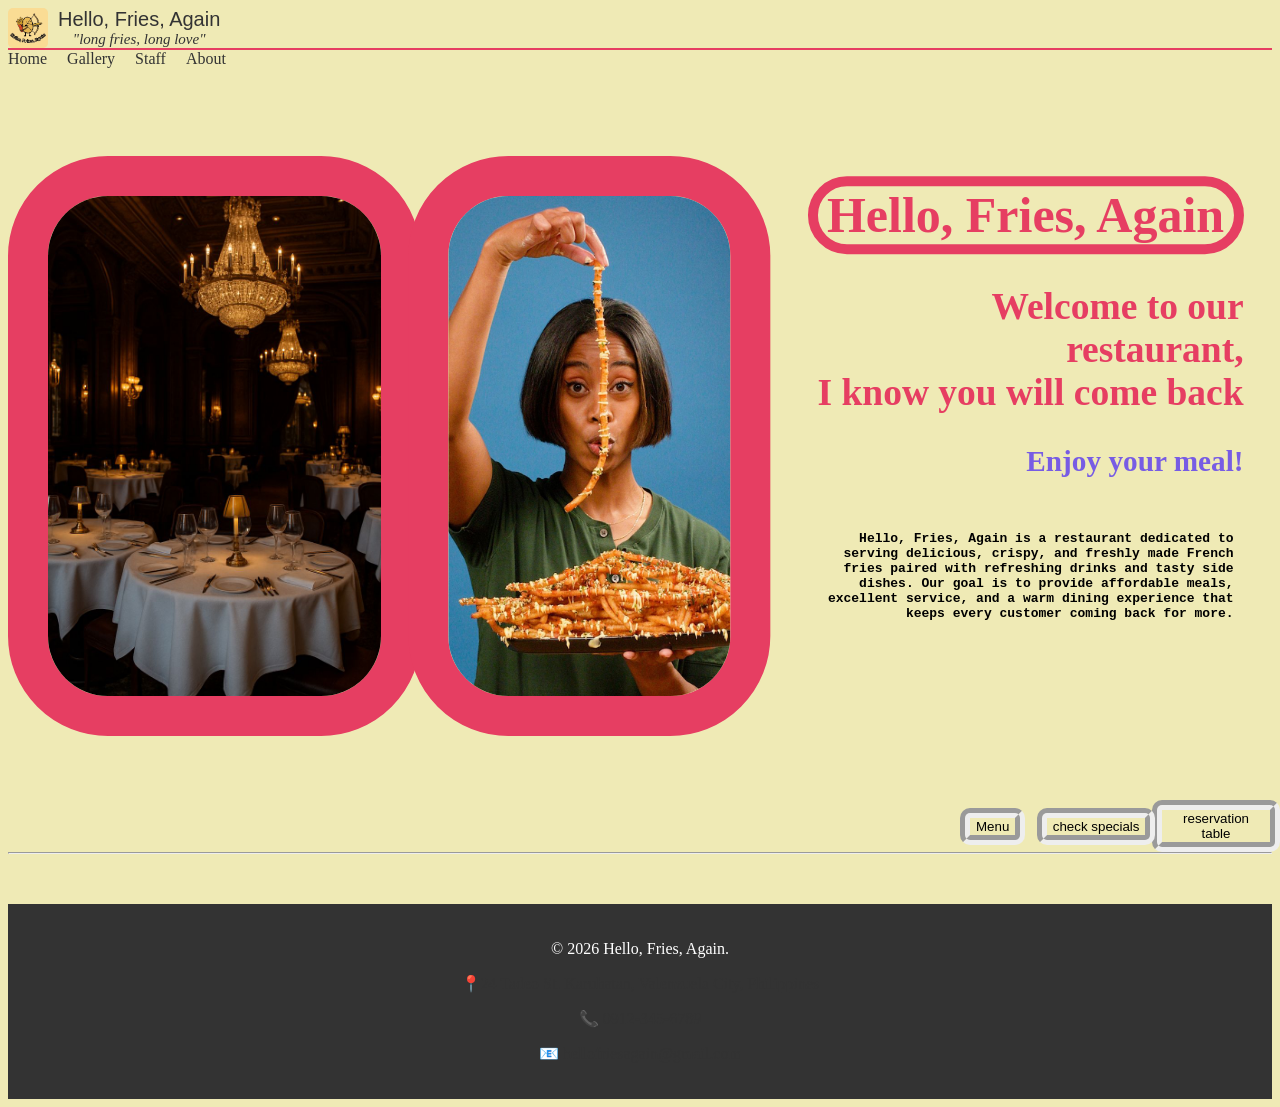
<file: index.html>
<!DOCTYPE html>

<html>

<head>
    <title>Restaurant</title>
    <meta author="vets" content="resturant">
    <meta name="viewport" content="width=device-width, initial-scale=1.0">
    <meta charset="UTF-8">
    <meta name="description" content="Aspiring web developer">
    <link rel="icon" href="photos/potatomancer.jpg" type="image/x-icon" >
    <meta propety="og:title" content="Hello, Fries, Again"
    <meta  property="og:description" content="Enjoy fresh seafood and delicious meals every day.">
    <meta property="og:image" content="https://example.com/images/restaurant.jpg">
    <meta property="og:url" content="https://example.com">
    <meta property="og:type" content="website">
    <link rel=" stylesheet" href="main.css">


</head>

<body bgcolor="#EFEAB5" text="#000000">

    <header>
        <div style="display: flex; gap: 0px;">
            <img src="photos/potatomancer.jpg" height="40" style="border-radius: 5px; margin-right: 10px;" title="restaurant logo">

            <div >
                <h1 style="text-align: center;color: #333; font-weight: 50; margin: 0%; font-size: 20px; font-family: 'Trebuchet MS', 'Lucida Sans Unicode', 'Lucida Grande', 'Lucida Sans', Arial, sans-serif;" title="name of resturant">Hello, Fries, Again</h1>
       
                <p style="text-align: center; color: #333; font-weight: 3; margin: inherit; font-size: 15px;" title="Qoute"><i>"long fries, long love"</i></p>
            </div>
        </div>
    </header>
    <hr style="border: 1px solid #e63e62; margin: 0px; padding: 0px;" >
    <div >
        <nav>
            <ul  style="display: flex; background: #EFEAB5; color: rgb(128,128,128); list-style: none; gap: 20px; justify-content: left; margin: 0px; padding: 0px;">
                <li><a  href="index.html" >Home</a></li>
                <li><a href="gallery.html" >Gallery</a></li>
                <li><a href="staff.html">Staff</a></li>
                <li><a href="about.html" >About</a></li>
            </ul>
        </nav>
        <br>
    </div>


    <div style="display: flex; align-items: center; height: 80vh; width: 115%; position: relative; font-size: 100%;">
        <img  src="photos/restu.jpg" height="500" style=" border: 40px solid #e63e62  ; text-align:end; border-radius: 100px; width: 1000; margin-right: 20px; position:absolute" title="restaurant image">
        <img src="photos/fries.jpg" height="500" style=" border: 40px solid #e63e62  ; text-align:center; border-radius: 100px; width: 1000; margin-right: 40px; position: absolute; top: 50%; left: 40%; transform: translate(-50%, -50%);" title="restaurant image">
        <div style="position: absolute; top: 45%; left: 70%; transform: translate(-50%, -50%); text-align:right; color: #775ce4; font-size: 25px; font-weight: bold;">
            <h1 style=" text-align: center; margin: auto; border-radius: 100px; border: 10px solid #e63e62; color: #e63e62; font-size:50px; left: 80%; gap: 60px;">Hello, Fries, Again</h1>
            <h2 style="color: #e63e62;">Welcome to our restaurant, <br>I know you will come back</h2>
            <h3>Enjoy your meal!</h3>
            <div style=" color: #000000; padding: 10px; border-radius: 5px; text-align: end; font-family: 'Courier New', Courier, monospace; gap: 10px; display: flex; flex-direction: column; align-items: center; justify-content: center; font-size: small">
                <p>Hello, Fries, Again is a restaurant dedicated to serving delicious, crispy, and freshly made French fries paired with refreshing drinks and tasty side dishes. Our goal is to provide affordable meals, excellent service, and a warm dining experience that keeps every customer coming back for more.</p>
            </div>
        </div>
    </div>

    <div style="display: flex; justify-content: center; align-items: center; height: 0vh; width: 180%; background-color: #f2f2f2; border-radius: 100px; margin-top: 20px;">
        <button onclick="reserveTable()" style="border-radius: 10px; background: #EFEAB5; border: 10px groove; position: absolute; left: 90%;">reservation table</button>

        <button onclick="special()" style="border-radius: 10px; background: #EFEAB5; border: 10px groove; position: absolute; left: 81%;">check specials</button>

        <button onclick="online()" style="border-radius: 10px; background: #EFEAB5; border: 10px groove; position: absolute; left: 75%;">Menu</button>

        <script>
            function special() {
                window.location.href = "specialty.html";
            }

            function online() {
                window.location.href = "menu.html";
            }
            function reserveTable() {
                window.location.href = "reservation.html";
            }            
        
        </script>
    </div>

    <br>

    <hr>

    <footer style="background:#333; color:white; text-align:center; padding:20px; margin-top:50px; opacity: 30;">
    <p>&copy; 2026 Hello, Fries, Again.</p>
    <p>📍<a href="https://www.google.com/maps/place/St.+Paul+Christian+School/@14.6855051,120.9757509,17z/data=!3m1!4b1!4m6!3m5!1s0x3397b40f00000001:0x6d96ecea3526abe9!8m2!3d14.6855051!4d120.9783258!16s%2Fg%2F12qflc5xg?entry=ttu&g_ep=EgoyMDI2MDgwNC4wIKXMDSoASAFQAw%3D%3D">24 Tadeo St. Karuhatan, Valenzuela City, Philippines</a></p>
    <p>📞<a href="photos/ruru.jpg"> 0912-345-6789</a></p>
    <p><a href="photos/dubist.mp3">📧 hellofriesagain@gmail.com</a></p>
</footer>

   
</body>


</html>
</file>
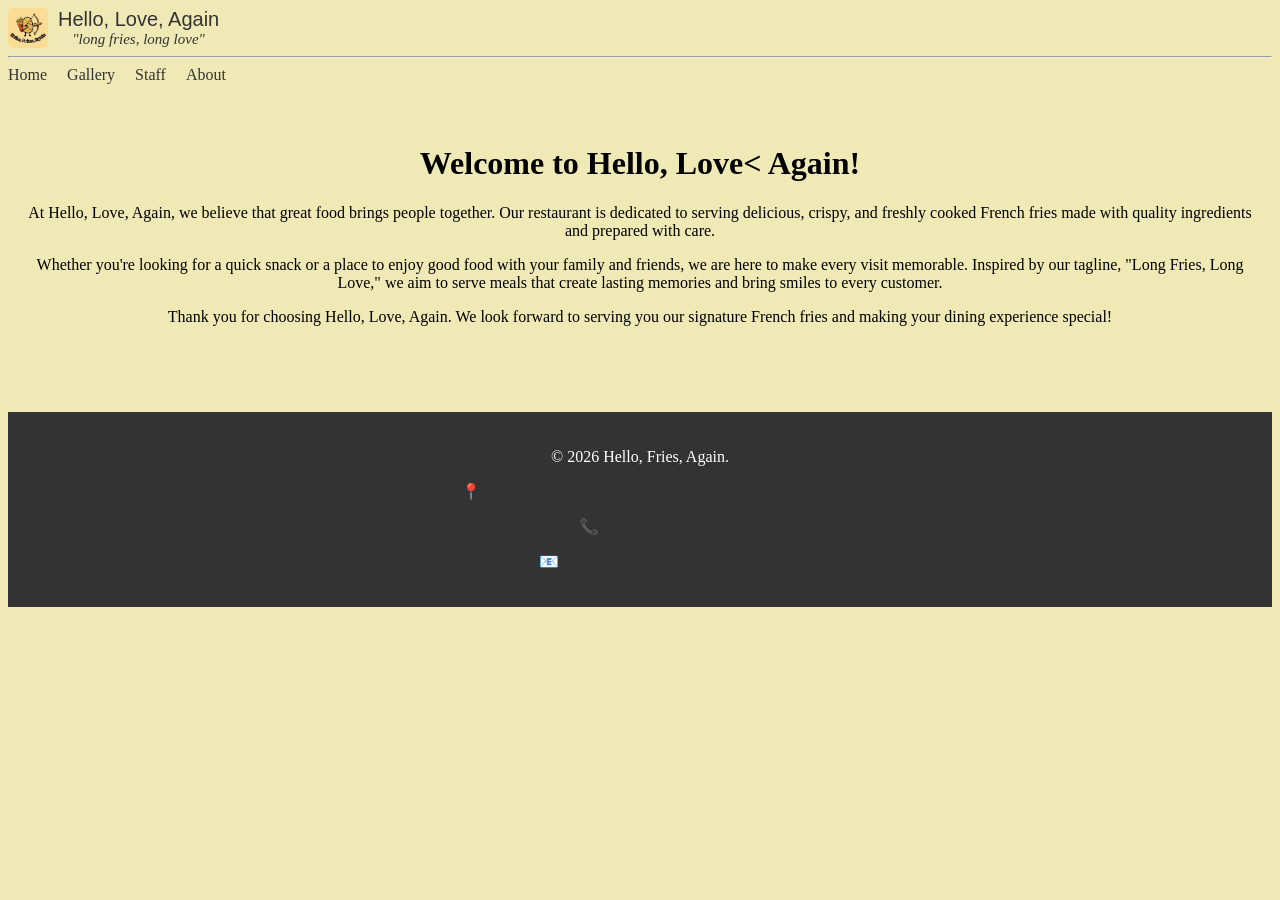
<file: about.html>
<!DOCTYPE html>

<html>

<head>
    <title>About Us</title> 
    <link rel="icon" href="photos/potatomancer.jpg" type="image/x-icon" >
    <meta name="viewport" content="width=device-width, initial-scale=1.0">
    <meta charset="UTF-8">
    <link rel=" stylesheet" href="main.css">


</head>

<body bgcolor="#EFEAB5">
    <header>
        <div style="display: flex; gap: 0px;">
            <img src="photos/potatomancer.jpg" height="40" style="border-radius: 5px; margin-right: 10px;" title="restaurant logo">

            <div >
                <h1 style="text-align: center;color: #333; font-weight: 50; margin: 0%; font-size: 20px; font-family: 'Trebuchet MS', 'Lucida Sans Unicode', 'Lucida Grande', 'Lucida Sans', Arial, sans-serif;" title="name of resturant">Hello, Love, Again</h1>
       
                <p style="text-align: center; color: #333; font-weight: 3; margin: inherit; font-size: 15px;" title="Qoute"><i>"long fries, long love"</i></p>
            </div>
        </div>
    </header>
    <hr>
    <div >
        <nav>
            <ul  style="display: flex; background: #EFEAB5; color: rgb(128,128,128); list-style: none; gap: 20px; justify-content: left; margin: 0px; padding: 0px;">
                <li><a  href="index.html" >Home</a></li>
                <li><a href="gallery.html" >Gallery</a></li>
                <li><a href="staff.html">Staff</a></li>
                <li><a href="about.html" >About</a></li>
            </ul> 
        </nav>
    <div style="text-align: center; margin-top: 20px; background: #EFEAB5; color: rgb(255, 255, 255); color: #000000; padding: 20px; border-radius: 10px;">
        <h1>Welcome to Hello, Love< Again!</h1>
        <p>At Hello, Love, Again, we believe that great food brings people together. Our restaurant is dedicated to serving delicious, crispy, and freshly cooked French fries made with quality ingredients and prepared with care.</p>
        <p>Whether you're looking for a quick snack or a place to enjoy good food with your family and friends, we are here to make every visit memorable. Inspired by our tagline, "Long Fries, Long Love," we aim to serve meals that create lasting memories and bring smiles to every customer.</p>
        <p>Thank you for choosing Hello, Love, Again. We look forward to serving you our signature French fries and making your dining experience special!</p>
    </div>  

    <footer style="background:#333; color:white; text-align:center; padding:20px; margin-top:50px; opacity: 30;">
    <p>&copy; 2026 Hello, Fries, Again.</p>
    <p>📍<a href="https://www.google.com/maps/place/St.+Paul+Christian+School/@14.6855051,120.9757509,17z/data=!3m1!4b1!4m6!3m5!1s0x3397b40f00000001:0x6d96ecea3526abe9!8m2!3d14.6855051!4d120.9783258!16s%2Fg%2F12qflc5xg?entry=ttu&g_ep=EgoyMDI2MDgwNC4wIKXMDSoASAFQAw%3D%3D">24 Tadeo St. Karuhatan, Valenzuela City, Philippines</a></p>
    <p>📞<a href="photos/ruru.jpg"> 0912-345-6789</a></p>
    <p><a href="photos/dubist.mp3">📧 hellofriesagain@gmail.com</a></p>
    </footer>
</body>

</html>
</file>
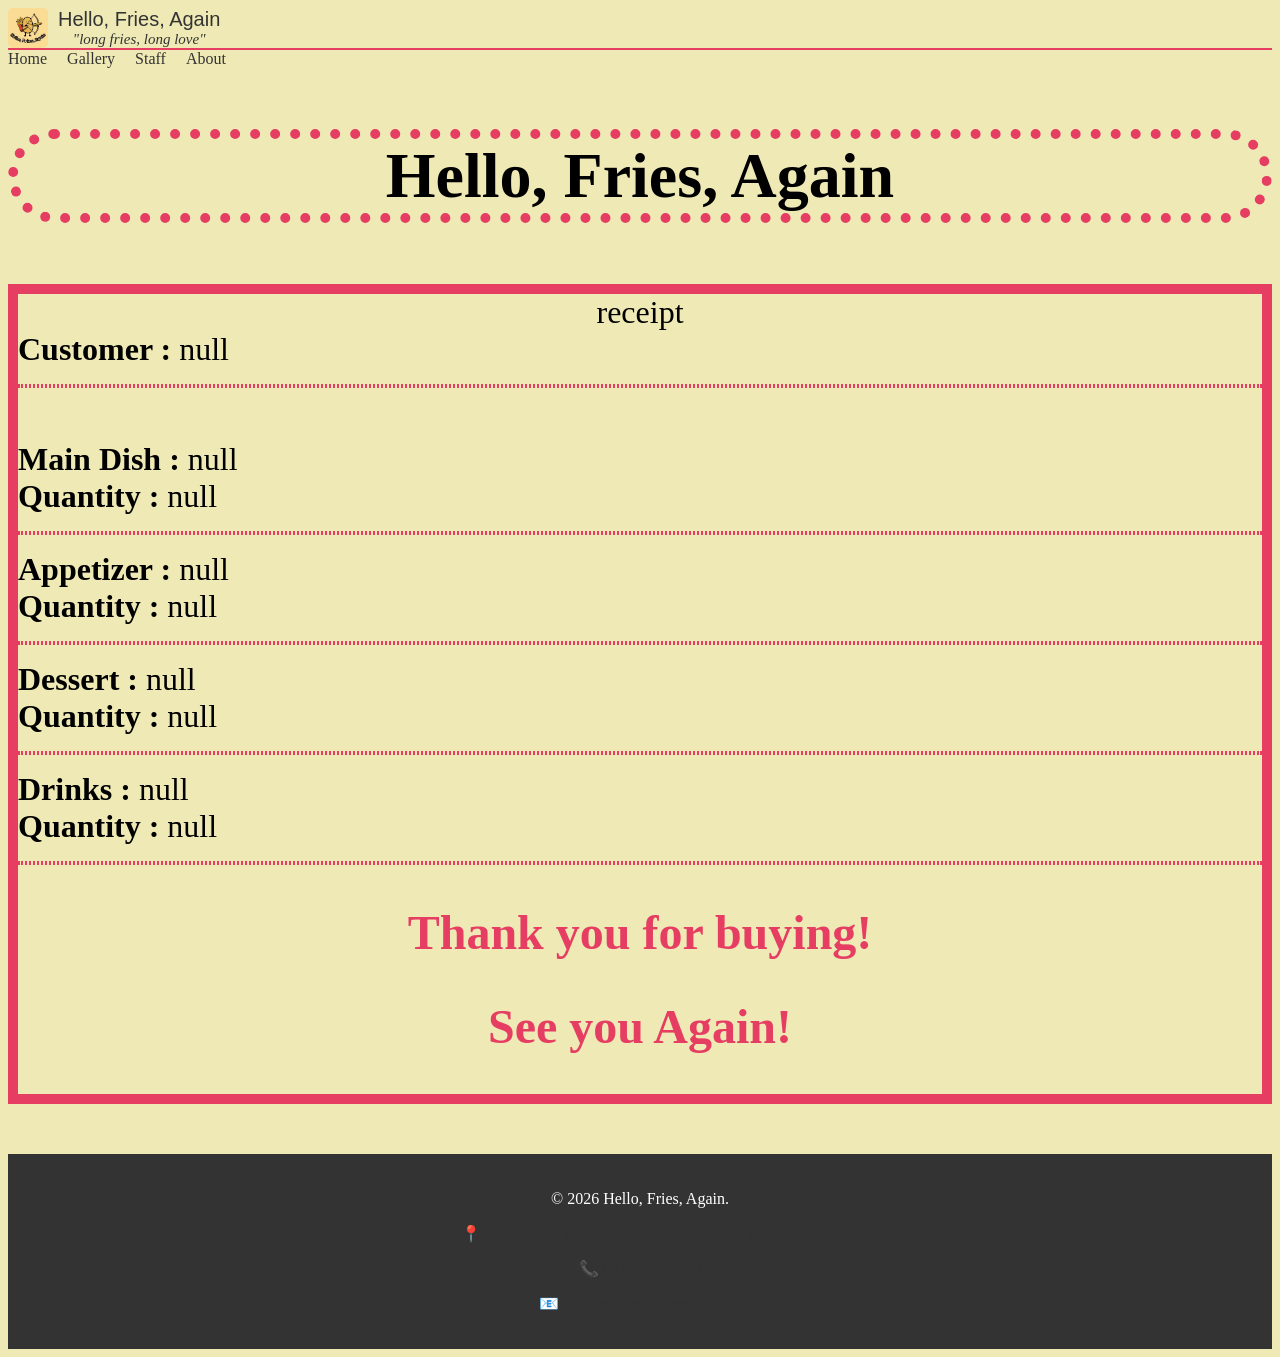
<file: bili.html>
<!DOCTYPE html>
<html lang="en">
<head>
    <meta charset="UTF-8">
    <meta name="viewport" content="width=device-width, initial-scale=1.0">
    <title>Document</title>
    <link rel="icon" href="photos/potatomancer.jpg" type="image/x-icon" >
    <link rel=" stylesheet" href="main.css">


</head>
<body bgcolor="#efeab5">

    <header>
        <div style="display: flex; gap: 0px;">
            <img src="photos/potatomancer.jpg" height="40" style="border-radius: 5px; margin-right: 10px;" title="restaurant logo">

            <div >
                <h1 style="text-align: center;color: #333; font-weight: 50; margin: 0%; font-size: 20px; font-family: 'Trebuchet MS', 'Lucida Sans Unicode', 'Lucida Grande', 'Lucida Sans', Arial, sans-serif;" title="name of resturant">Hello, Fries, Again</h1>
       
                <p style="text-align: center; color: #333; font-weight: 3; margin: inherit; font-size: 15px;" title="Qoute"><i>"long fries, long love"</i></p>
            </div>
        </div>
    </header>
    <hr style="border: 1px solid #e63e62; margin: 0px; padding: 0px;" >
    <div >
        <nav>
            <ul  style="display: flex; background: #EFEAB5; color: rgb(128,128,128); list-style: none; gap: 20px; justify-content: left; margin: 0px; padding: 0px;">
                <li><a  href="index.html" >Home</a></li>
                <li><a href="gallery.html" >Gallery</a></li>
                <li><a href="staff.html">Staff</a></li>
                <li><a href="about.html" >About</a></li>
            </ul>
        </nav>
        <br>
    </div>
    <h1 style="border: 10px dotted #e63e62; border-radius: 100px; text-align: center; font-size: 4pc; font-family: georgia;">Hello, Fries, Again</h1>
    <br>
    <div style="width: 200; height: 100; border: 10px solid #e63e62; margin-top: 100px; margin: auto; text-align: center; font-size: 2pc; font-family:  segoe UI;"  > receipt
        <br>
        <div id="receipt" style="text-align: left; ">
            <script>
                let name = localStorage.getItem("Name");

                let maindish = localStorage.getItem("Main Dish");
                let mainQty = localStorage.getItem("main dish Quantity");

                let appetizer = localStorage.getItem("Appetizer");
                let appetizerQty = localStorage.getItem("Appetizer Quantity");

                let dessert = localStorage.getItem("Dessert");
                let dessertQty = localStorage.getItem("Dessert Quantity");

                let drink = localStorage.getItem("Drinks");
                let drinkQty = localStorage.getItem("Drink Quantity");
                let address = localStorage.getItem("Address");


                document.getElementById("receipt").innerHTML = `
                
                <b>Customer :</b> ${name}<br><hr style="border: 2px dotted #e63e62"><br>

                <b>Main Dish :</b> ${maindish}<br>
                <b>Quantity :</b> ${mainQty}<br><hr style="border: 2px dotted #e63e62">

                <b>Appetizer :</b> ${appetizer}<br>
                <b>Quantity :</b> ${appetizerQty}<br><hr style="border: 2px dotted #e63e62">

                <b>Dessert :</b> ${dessert}<br>
                <b>Quantity :</b> ${dessertQty}<br><hr style="border: 2px dotted #e63e62">

                <b> Drinks :</b> ${drink}<br>
                <b>Quantity :</b> ${drinkQty}<br><hr style="border: 2px dotted #e63e62">
                `;

            </script>

        </div>

        <h2 style="font-family: segoe UI; color: #e63e62;">Thank you for buying!</h2>
        <h2 style="font-family: segoe UI; color: #e63e62;">See you Again!</h2>


    </div>

    <footer style="background:#333; color:white; text-align:center; padding:20px; margin-top:50px; opacity: 30;">
    <p>&copy; 2026 Hello, Fries, Again.</p>
    <p>📍<a href="https://www.google.com/maps/place/St.+Paul+Christian+School/@14.6855051,120.9757509,17z/data=!3m1!4b1!4m6!3m5!1s0x3397b40f00000001:0x6d96ecea3526abe9!8m2!3d14.6855051!4d120.9783258!16s%2Fg%2F12qflc5xg?entry=ttu&g_ep=EgoyMDI2MDgwNC4wIKXMDSoASAFQAw%3D%3D">24 Tadeo St. Karuhatan, Valenzuela City, Philippines</a></p>
    <p>📞<a href="photos/ruru.jpg"> 0912-345-6789</a></p>
    <p><a href="photos/dubist.mp3">📧 hellofriesagain@gmail.com</a></p>
    </footer>


</body>
</html>
</file>
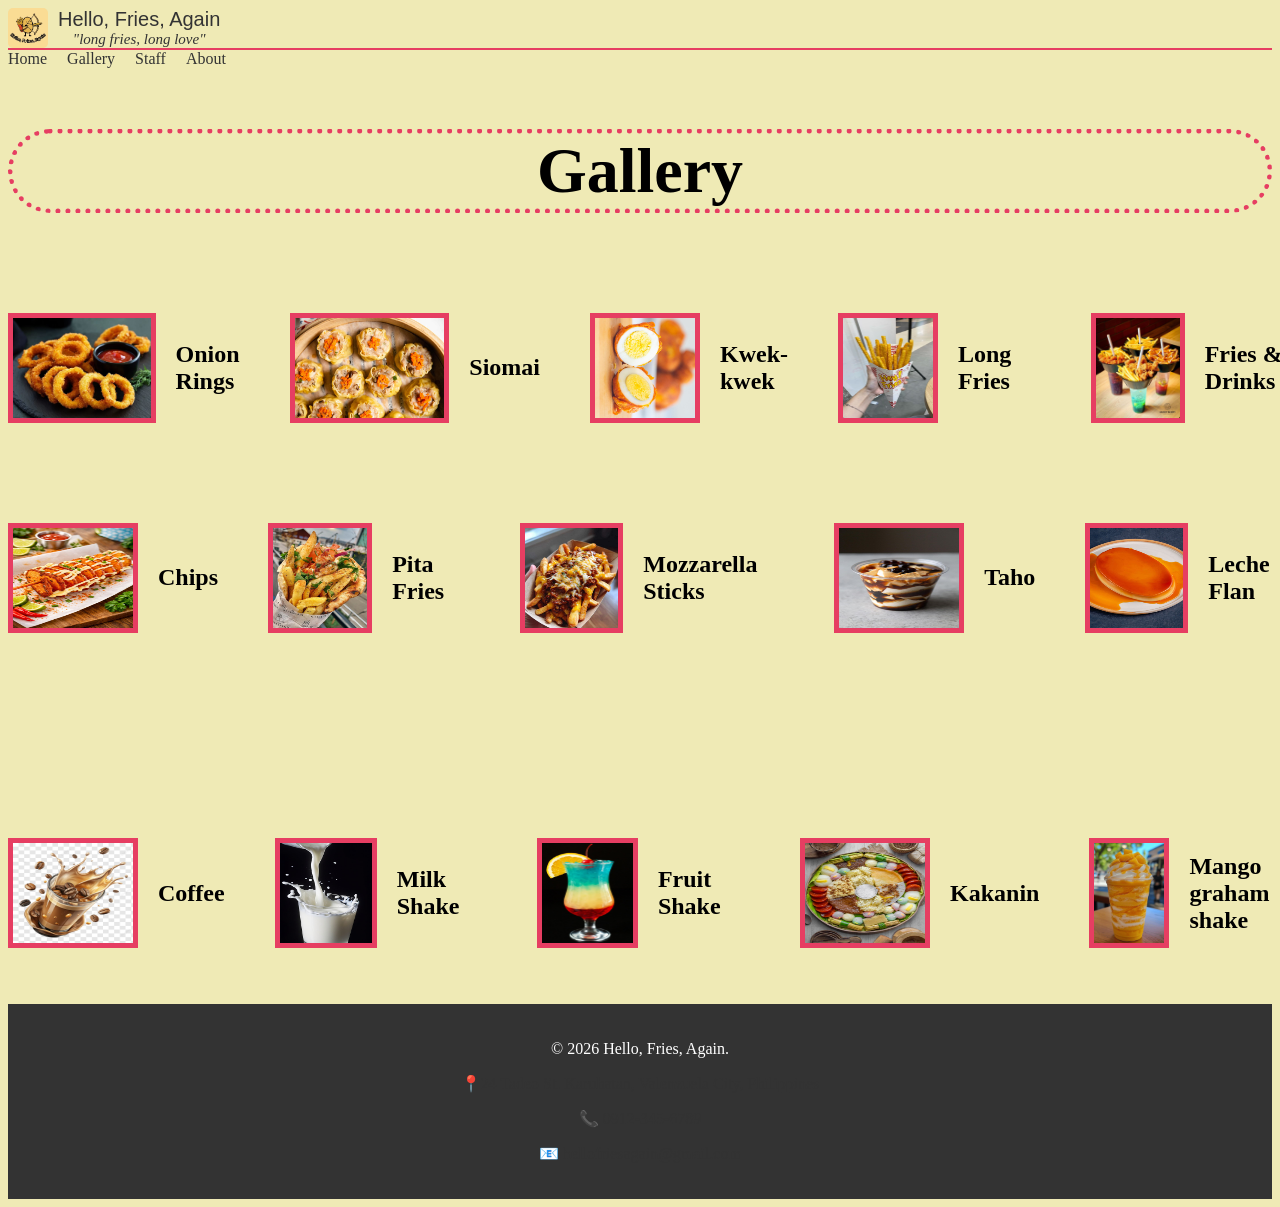
<file: gallery.html>
<!DOCTYPE html>

<html>
<head>

    <title>Gallery</title> 
    <link rel="icon" href="photos/potatomancer.jpg" type="image/x-icon" >
    <meta name="viewport" content="width=device-width, initial-scale=1.0">
    <meta charset="UTF-8">
    <link rel=" stylesheet" href="main.css">


</head>
<body bgcolor="#efeab5">

    <header>
        <div style="display: flex; gap: 0px;">
            <img src="photos/potatomancer.jpg" height="40" style="border-radius: 5px; margin-right: 10px;" title="restaurant logo">

            <div >
                <h1 style="text-align: center;color: #333; font-weight: 50; margin: 0%; font-size: 20px; font-family: 'Trebuchet MS', 'Lucida Sans Unicode', 'Lucida Grande', 'Lucida Sans', Arial, sans-serif;" title="name of resturant">Hello, Fries, Again</h1>
       
                <p style="text-align: center; color: #333; font-weight: 3; margin: inherit; font-size: 15px;" title="Qoute"><i>"long fries, long love"</i></p>
            </div>
        </div>
    </header>
    <hr style="border: 1px solid #e63e62; margin: 0px; padding: 0px;" >
    <div >
        <nav>
            <ul  style="display: flex; background: #EFEAB5; color: rgb(128,128,128); list-style: none; gap: 20px; justify-content: left; margin: 0px; padding: 0px;">
                <li><a  href="index.html" >Home</a></li>
                <li><a href="gallery.html" >Gallery</a></li>
                <li><a href="staff.html">Staff</a></li>
                <li><a href="about.html" >About</a></li>
            </ul>
        </nav>
        <br>
    </div>

    <h1 style="border: 5px #e63e62 dotted ; border-radius: 100px; font-size: 4pc; font-family: 'Gill Sans', 'Gill Sans MT', Calibri, 'Trebuchet MS', sans-serifegoe UI; text-align: center;">Gallery</h1>

    <div style="display:flex; gap:50px; position:center; left: 3%; margin-top: 100px; ">

        
            <div style="display:flex; gap:20px; align-items:center;">
                <img src="photos/ring.jpg" height="100" style="border:5px solid #e63e62;" title="Onion Rings">

                <div>
                    <h2>Onion Rings</h2>
                </div>
            </div>
            <div style="display:flex; gap:20px; align-items:center;">
                <img src="photos/siomai.jpg" height="100" style="border:5px solid #e63e62;">

                <div>
                    <h2>Siomai</h2>
                </div>
            </div>

            <div style="display:flex; gap:20px; align-items:center;"> 
                <img src="photos/kwek.jpg" height="100" style="border:5px solid #e63e62;">

                <div>
                    <h2>Kwek-kwek</h2>
                </div>
            </div>

            <div style="display:flex; gap:20px; align-items:center;">
                <img src="photos/long.jpg" height="100" width="120" style="border:5px solid #e63e62;" title="Onion Rings">

                <div>
                    <h2>Long Fries</h2>
                </div>
            </div>
            <div style="display:flex; gap:20px; align-items:center;">
                <img src="photos/drink.jpg" height="100" width="120" style="border:5px solid #e63e62;">

                <div>
                    <h2>Fries & Drinks</h2>
                </div>
            </div>



        </div>
   

        <div style="display:flex; gap:50px; position:center; left: 3%; margin-top: 100px; ">

        
            <div style="display:flex; gap:20px; align-items:center;"> 
                <img src="photos/chip.jpg" height="100" width="120" style="border:5px solid #e63e62;">

                <div>
                    <h2>Chips</h2>
                  
                </div>
            </div>

            <div style="display:flex; gap:20px; align-items:center;"> 
                <img src="photos/pita_fries.jpg" height="100" width="120" style="border:5px solid #e63e62;">

                <div>
                    <h2>Pita Fries</h2>
                </div>
            </div>

            <div style="display:flex; gap:20px; align-items:center;"> 
                <img src="photos/mozzarella.jpg" height="100" width="120" style="border:5px solid #e63e62;">

                <div>
                    <h2>Mozzarella Sticks</h2>
                </div>
            </div>

            <div style="display:flex; gap:20px; align-items:center;"> 
                <img src="photos/taho.jpg" height="100" width="120" style="border:5px solid #e63e62;">

                <div>
                    <h2>Taho</h2>
                </div>
            </div>

            <div style="display:flex; gap:20px; align-items:center;"> 
                <img src="photos/leche.jpg" height="100" width="120" style="border:5px solid #e63e62;">

                <div>
                    <h2>Leche Flan</h2>
                </div>

            </div>

        </div>



        <div style="display:flex; gap:50px; position:center; left: 3%; margin-top: 100px; ">
            
            
        </div>
        
        <div style="display:flex; gap:50px; position:center; left: 3%; margin-top: 100px; ">
            <div style="display:flex; gap:20px; align-items:center;"> 
                <img src="photos/coff.jpg" height="100" width="120" style="border:5px solid #e63e62;">

                <div>
                    <h2>Coffee</h2>
                </div>
            </div>

            <div style="display:flex; gap:20px; align-items:center;"> 
                <img src="photos/milk.jpg" height="100" width="120" style="border:5px solid #e63e62;">

                <div>
                    <h2>Milk Shake</h2>
                </div>

            </div>

            <div style="display:flex; gap:20px; align-items:center;"> 
                <img src="photos/fruit.jpg" height="100" width="120" style="border:5px solid #e63e62;">

                <div>
                    <h2>Fruit Shake</h2>
                </div>

            </div>

            <div style="display:flex; gap:20px; align-items:center;"> 
                <img src="photos/kakanin.jpg" height="100" width="120" style="border:5px solid #e63e62;">

                <div>
                    <h2>Kakanin</h2>
                </div>

            </div>

            <div style="display:flex; gap:20px; align-items:center;"> 
                <img src="photos/graham.jpg" height="100" width="120" style="border:5px solid #e63e62;">

                <div>
                    <h2>Mango graham shake</h2>
                    
                </div>
            </div>


        </div>


    </div>

    <footer style="background:#333; color:white; text-align:center; padding:20px; margin-top:50px; opacity: 30;">
    <p>&copy; 2026 Hello, Fries, Again.</p>
    <p>📍<a href="https://www.google.com/maps/place/St.+Paul+Christian+School/@14.6855051,120.9757509,17z/data=!3m1!4b1!4m6!3m5!1s0x3397b40f00000001:0x6d96ecea3526abe9!8m2!3d14.6855051!4d120.9783258!16s%2Fg%2F12qflc5xg?entry=ttu&g_ep=EgoyMDI2MDgwNC4wIKXMDSoASAFQAw%3D%3D">24 Tadeo St. Karuhatan, Valenzuela City, Philippines</a></p>
    <p>📞<a href="photos/ruru.jpg"> 0912-345-6789</a></p>
    <p><a href="photos/dubist.mp3">📧 hellofriesagain@gmail.com</a></p>
    </footer>


</body>

</html>
</file>
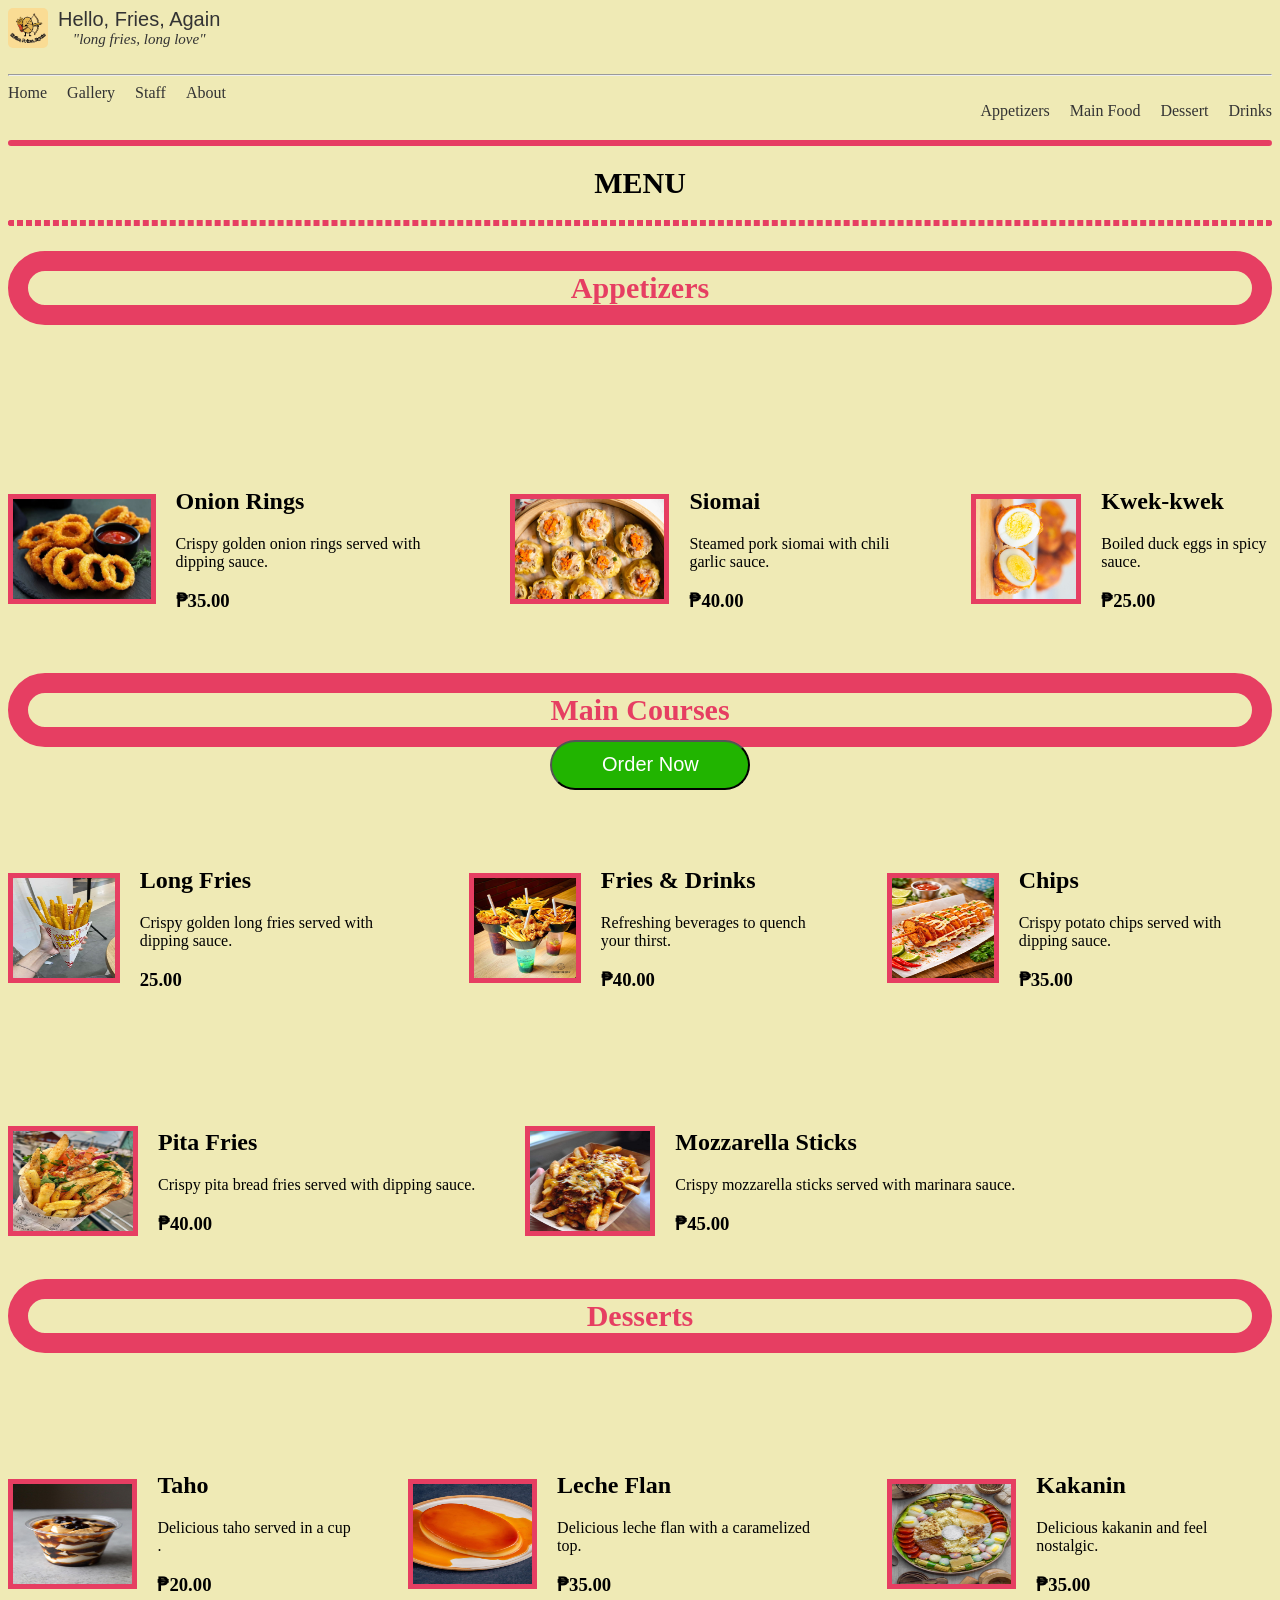
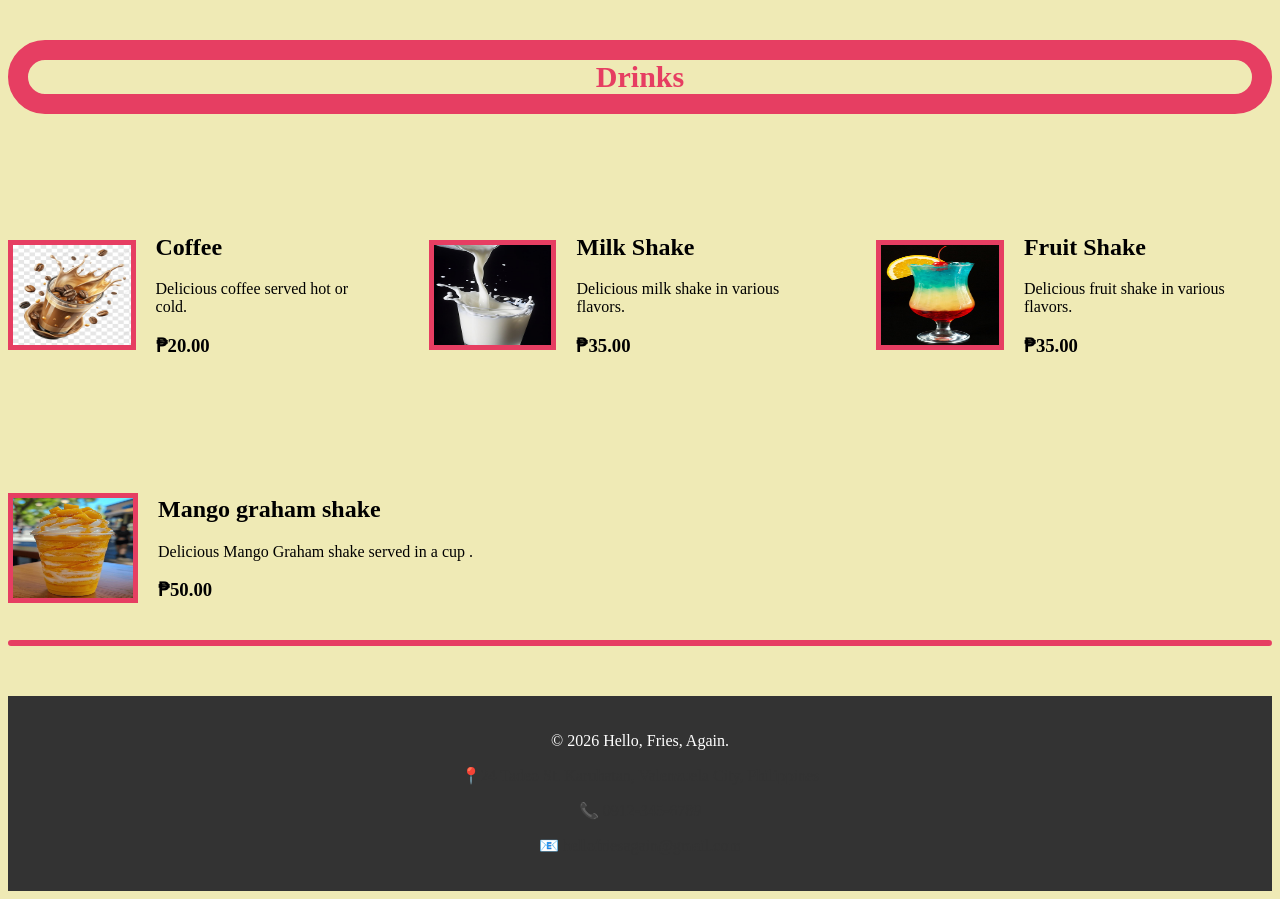
<file: menu.html>
<!DOCTYPE html>

<html>

<head>
    <title>ORDER in Hello, Fries, Again</H1></title>

    <link rel="icon" href="photos/potatomancer.jpg" type="image/x-icon" >
    <meta name="viewport" content="width=device-width, initial-scale=1.0">
    <meta charset="UTF-8">
    <link rel=" stylesheet" href="main.css">


</head>

<body bgcolor="#EFEAB5" text="#000000">
    <header>
        <div style="display: flex; gap: 0px;">
            <img src="photos/potatomancer.jpg" height="40" style="border-radius: 5px; margin-right: 10px;" title="restaurant logo">

            <div >
                <h1 style="text-align: center;color: #333; font-weight: 50; margin: 0%; font-size: 20px; font-family: 'Trebuchet MS', 'Lucida Sans Unicode', 'Lucida Grande', 'Lucida Sans', Arial, sans-serif;" title="name of resturant">Hello, Fries, Again</h1>
       
                <p style="text-align: center; color: #333; font-weight: 3; margin: inherit; font-size: 15px;" title="Qoute"><i>"long fries, long love"</i></p>
            </div>
        </div>
    </header>
    <br>
    <div style="position: flex;">
        <hr>
        <nav>
            <ul  style="display: flex; background: #EFEAB5; color: rgb(128,128,128); list-style: none; gap: 20px; justify-content: left; margin: 0px; padding: 0px;">
         
                <li><a  href="index.html" >Home</a></li>
                <li><a href="gallery.html" >Gallery</a></li>
                <li><a href="staff.html">Staff</a></li>
                <li><a href="about.html" >About</a></li>

            </ul>
        </nav>
        <nav>
            <ul  style="display: flex; background: #EFEAB5; color: rgb(128,128,128); list-style: none; gap: 20px; justify-content: right; margin-top: 0px; padding: 0px;">
         
                <li><a  href="#appetizer" >Appetizers</a></li>
                <li><a href="#main" >Main Food</a></li>
                <li><a href="#dessert">Dessert</a></li>
                <li><a href="#drink" >Drinks</a></li>
            </ul>
        </nav>
    </div>
    <hr style="border: 3px solid #e63e62; border-radius: 5px; margin-top: 20px; margin-bottom: 20px;">
    <h1 style="text-align: center; font-family: georgia; color: #000000; font-size: 30px;">MENU</h1>
    <hr style="border: 3px dashed #e63e62; border-radius: 5px; margin-top: 20px; margin-bottom: 10px;">

    <section id="appetizer">
        <h1 style=" border: 20px solid #e63e62; border-radius: 100px; text-align: center; top: 43%; left: 50%; font-family: georgia; color: #e63e62; font-size: 30px;"> Appetizers</h1>

        <br>    

        <div style="display:flex; gap:50px; position:center; left: 3%; margin-top: 100px; ">

        
            <div style="display:flex; gap:20px; align-items:center;">
                <img src="photos/ring.jpg" height="100" style="border:5px solid #e63e62;" title="Onion Rings">

                <div>
                    <h2>Onion Rings</h2>
                    <p>Crispy golden onion rings served with dipping sauce.</p>
                    <h3>₱35.00</h3>
                </div>
            </div>
            <div style="display:flex; gap:20px; align-items:center;">
                <img src="photos/siomai.jpg" height="100" style="border:5px solid #e63e62;">

                <div>
                    <h2>Siomai</h2>
                    <p>Steamed pork siomai with chili garlic sauce.</p>
                    <h3>₱40.00</h3>
                </div>
            </div>

            <div style="display:flex; gap:20px; align-items:center;"> 
                <img src="photos/kwek.jpg" height="100" style="border:5px solid #e63e62;">

                <div>
                    <h2>Kwek-kwek</h2>
                    <p>Boiled duck eggs in spicy sauce.</p>
                    <h3>₱25.00</h3>
                </div>
            </div>
        </div>

    </section>
        <br>
        <section id="main">
        <h1 style=" border: 20px solid #e63e62; border-radius: 100px; text-align: center; top: 43%; left: 50%; font-family: georgia; color: #e63e62; font-size: 30px;">Main Courses</h1>


        <div style="display:flex; gap:50px; position:center; left: 3%; margin-top: 100px; ">

        
            <div style="display:flex; gap:20px; align-items:center;">
                <img src="photos/long.jpg" height="100" width="120" style="border:5px solid #e63e62;" title="Onion Rings">

                <div>
                    <h2>Long Fries</h2>
                    <p>Crispy golden long fries served with dipping sauce.</p>
                    <h3>25.00</h3>
                </div>
            </div>
            <div style="display:flex; gap:20px; align-items:center;">
                <img src="photos/drink.jpg" height="100" width="120" style="border:5px solid #e63e62;">

                <div>
                    <h2>Fries & Drinks</h2>
                    <p>Refreshing beverages to quench your thirst.</p>
                    <h3>₱40.00</h3>
                </div>
            </div>

            <div style="display:flex; gap:20px; align-items:center;"> 
                <img src="photos/chip.jpg" height="100" width="120" style="border:5px solid #e63e62;">

                <div>
                    <h2>Chips</h2>
                    <p>Crispy potato chips served with dipping sauce.</p>
                    <h3>₱35.00</h3>
                </div>
            </div>

        

        </div>

        <div style="display:flex; gap:50px; position:center; left: 3%; margin-top: 100px; ">
            <div style="display:flex; gap:20px; align-items:center;"> 
                <img src="photos/pita_fries.jpg" height="100" width="120" style="border:5px solid #e63e62;">

                <div>
                    <h2>Pita Fries</h2>
                    <p>Crispy pita bread fries served with dipping sauce.</p>
                    <h3>₱40.00</h3>
                </div>
            </div>

            <div style="display:flex; gap:20px; align-items:center;"> 
                <img src="photos/mozzarella.jpg" height="100" width="120" style="border:5px solid #e63e62;">

                <div>
                    <h2>Mozzarella Sticks</h2>
                    <p>Crispy mozzarella sticks served with marinara sauce.</p>
                    <h3>₱45.00</h3>
                </div>
            </div>

        </div>

    </section>

    <section id="dessert">

        <h1 style=" border: 20px solid #e63e62; border-radius: 100px; text-align: center; top: 43%; left: 50%; font-family: georgia; color: #e63e62; font-size: 30px;">Desserts</h1>

        <div style="display:flex; gap:50px; position:center; left: 3%; margin-top: 100px; ">
            <div style="display:flex; gap:20px; align-items:center;"> 
                <img src="photos/taho.jpg" height="100" width="120" style="border:5px solid #e63e62;">

                <div>
                    <h2>Taho</h2>
                    <p>Delicious taho served in a cup .</p>
                    <h3> ₱20.00</h3>
                </div>
            </div>

            <div style="display:flex; gap:20px; align-items:center;"> 
                <img src="photos/leche.jpg" height="100" width="120" style="border:5px solid #e63e62;">

                <div>
                    <h2>Leche Flan</h2>
                    <p>Delicious leche flan with a caramelized top.</p>
                    <h3>₱35.00</h3>
                </div>

            </div>

            <div style="display:flex; gap:20px; align-items:center;"> 
                <img src="photos/kakanin.jpg" height="100" width="120" style="border:5px solid #e63e62;">

                <div>
                    <h2>Kakanin</h2>
                    <p>Delicious kakanin and feel nostalgic.</p>
                    <h3>₱35.00</h3>
                </div>

            </div>
        </div>

    </section>

    <section id="drink">
        <h1 style=" border: 20px solid #e63e62; border-radius: 100px; text-align: center; top: 43%; left: 50%; font-family: georgia; color: #e63e62; font-size: 30px;">Drinks</h1>
        
        <div style="display:flex; gap:50px; position:center; left: 3%; margin-top: 100px; ">
            <div style="display:flex; gap:20px; align-items:center;"> 
                <img src="photos/coff.jpg" height="100" width="120" style="border:5px solid #e63e62;">

                <div>
                    <h2>Coffee</h2>
                    <p>Delicious coffee served hot or cold.</p>
                    <h3> ₱20.00</h3>
                </div>
            </div>

            <div style="display:flex; gap:20px; align-items:center;"> 
                <img src="photos/milk.jpg" height="100" width="120" style="border:5px solid #e63e62;">

                <div>
                    <h2>Milk Shake</h2>
                    <p>Delicious milk shake in various flavors.</p>
                    <h3>₱35.00</h3>
                </div>

            </div>

            <div style="display:flex; gap:20px; align-items:center;"> 
                <img src="photos/fruit.jpg" height="100" width="120" style="border:5px solid #e63e62;">

                <div>
                    <h2>Fruit Shake</h2>
                    <p>Delicious fruit shake in various flavors.</p>
                    <h3>₱35.00</h3>
                </div>

            </div>

        </div>

        <div style="display:flex; gap:50px; position:center; left: 3%; margin-top: 100px; ">
            <div style="display:flex; gap:20px; align-items:center;"> 
                <img src="photos/graham.jpg" height="100" width="120" style="border:5px solid #e63e62;">

                <div>
                    <h2>Mango graham shake</h2>
                    <p>Delicious Mango Graham shake served in a cup .</p>
                    <h3> ₱50.00</h3>
                </div>
            </div>

        </div>

    </section>

    <hr style="border: 3px solid #e63e62; border-radius: 5px; margin-top: 20px; margin-bottom: 20px;">

    <button style=" position: fixed; top: 80%; left: 43%; text-align: center; background-color: #21b400; color: #ffffff; border-radius: 100px; height: 50px; width: 200px; font-size: 20px; margin-top: 20px;" onclick="ordir()">Order Now</button>

    <script>
        function ordir() {
            window.location.href = "order.html";
        }
    </script>

    <footer style="background:#333; color:white; text-align:center; padding:20px; margin-top:50px; opacity: 30;">
    <p>&copy; 2026 Hello, Fries, Again.</p>
    <p>📍<a href="https://www.google.com/maps/place/St.+Paul+Christian+School/@14.6855051,120.9757509,17z/data=!3m1!4b1!4m6!3m5!1s0x3397b40f00000001:0x6d96ecea3526abe9!8m2!3d14.6855051!4d120.9783258!16s%2Fg%2F12qflc5xg?entry=ttu&g_ep=EgoyMDI2MDgwNC4wIKXMDSoASAFQAw%3D%3D">24 Tadeo St. Karuhatan, Valenzuela City, Philippines</a></p>
    <p>📞<a href="photos/ruru.jpg"> 0912-345-6789</a></p>
    <p><a href="photos/dubist.mp3">📧 hellofriesagain@gmail.com</a></p>
    </footer>


</body>

</html>
</file>
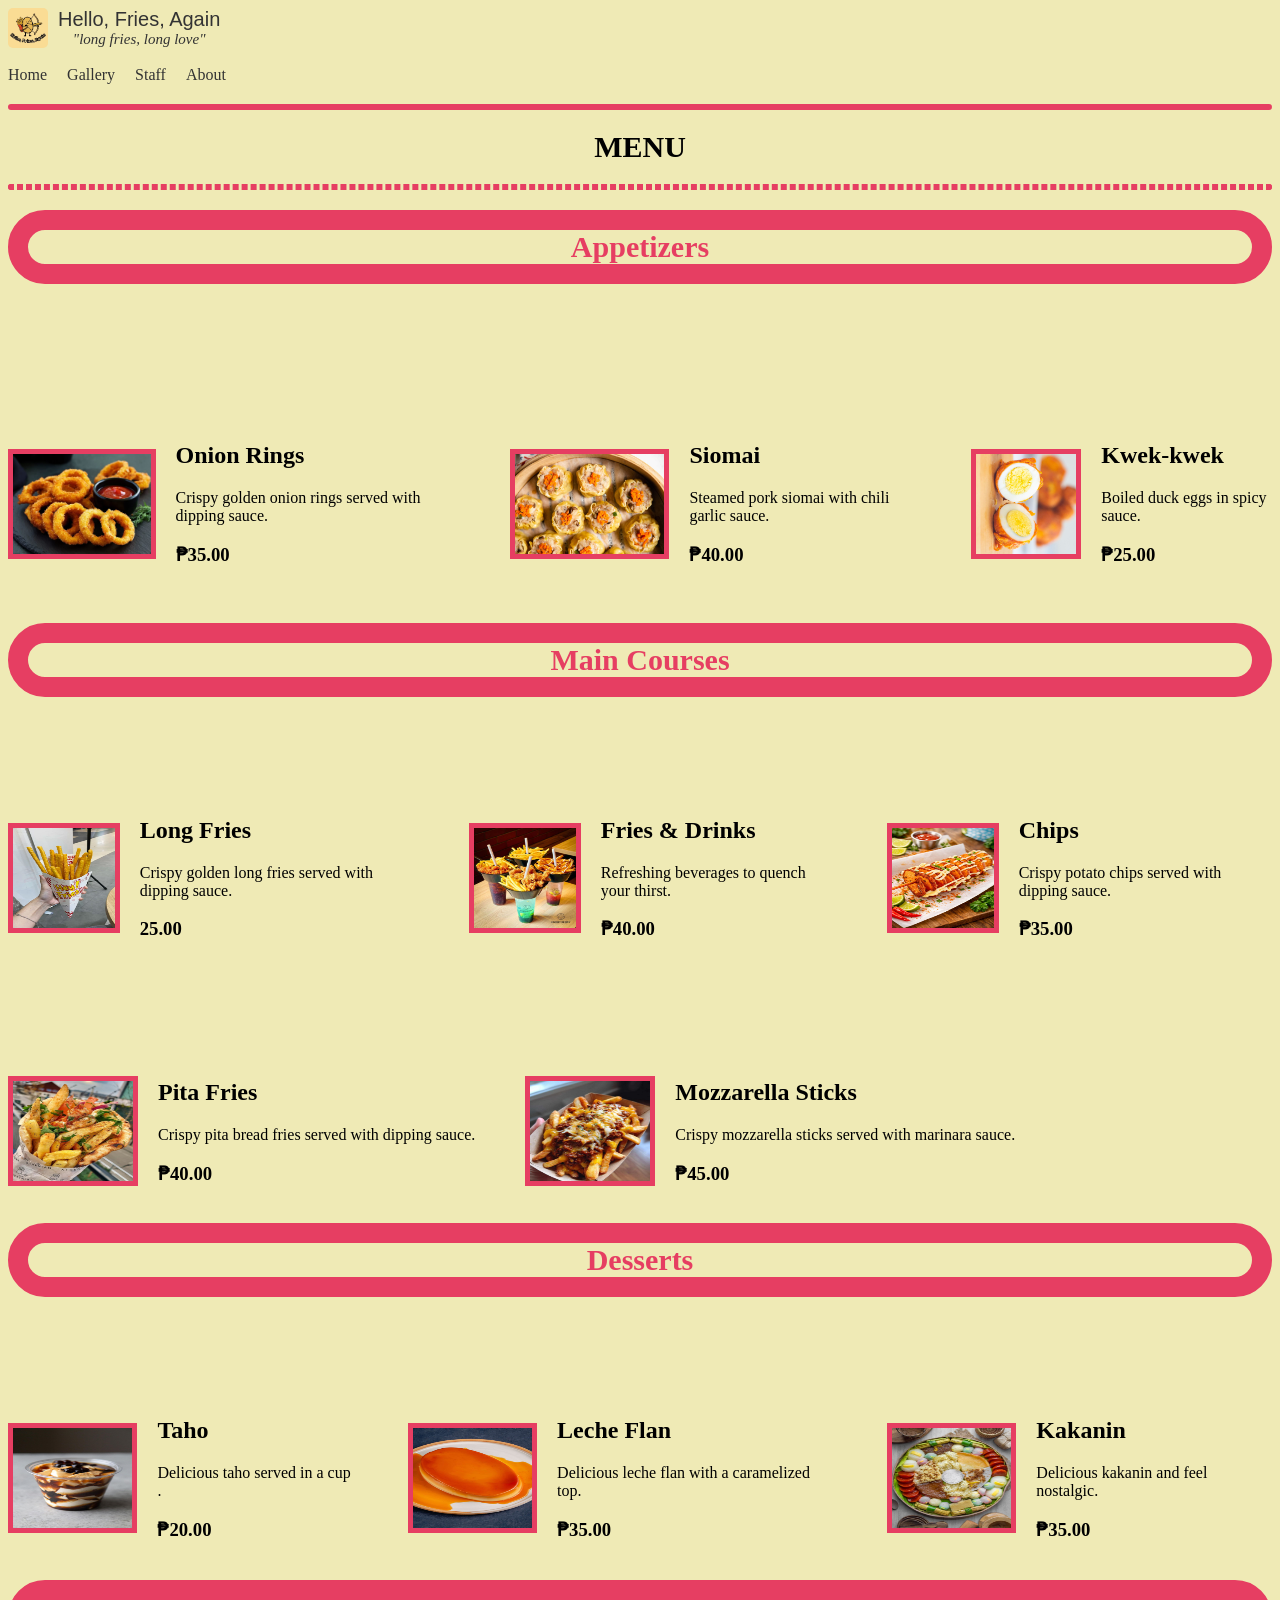
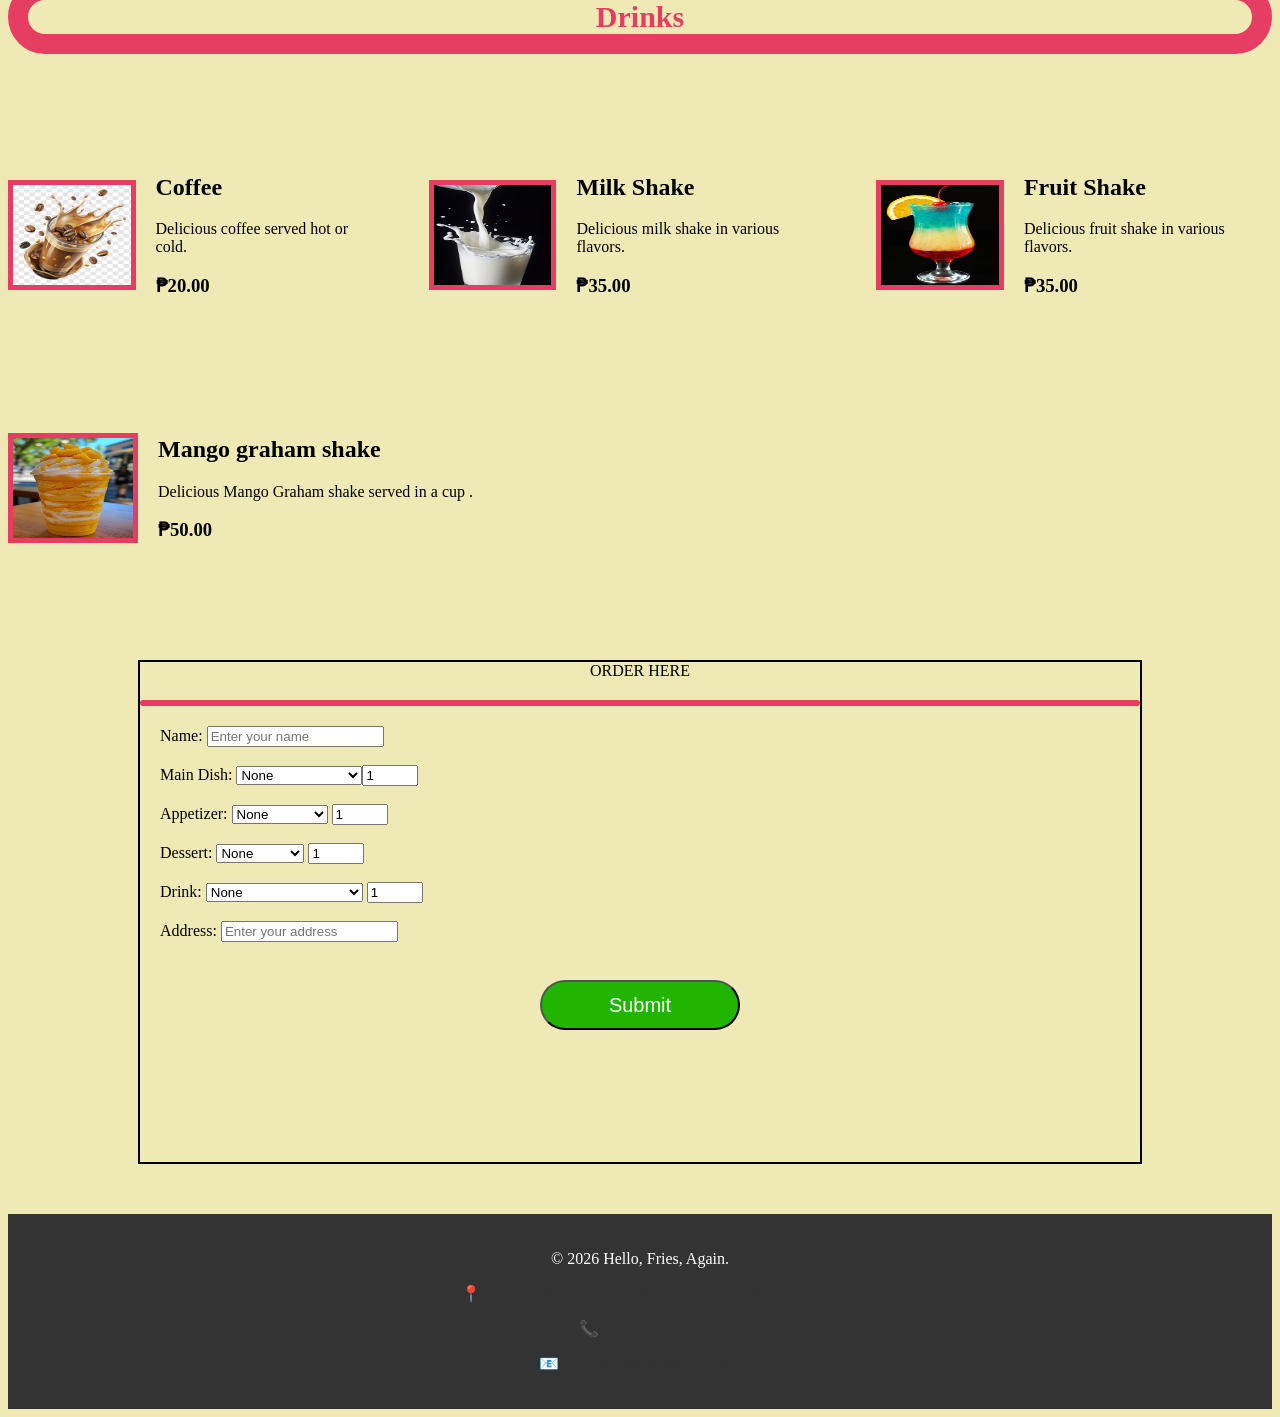
<file: order.html>
<!DOCTYPE html>

<html>

<head>
    <title>ORDERING in Hello, Fries, Again</H1></title>
    <link rel="icon" href="photos/potatomancer.jpg" type="image/x-icon" >
    <meta name="viewport" content="width=device-width, initial-scale=1.0">
    <meta charset="UTF-8">
    <link rel=" stylesheet" href="main.css">


</head>

<body bgcolor="#EFEAB5" text="#000000">
    <header>
        <div style="display: flex; gap: 0px;">
            <img src="photos/potatomancer.jpg" height="40" style="border-radius: 5px; margin-right: 10px;" title="restaurant logo">

            <div >
                <h1 style="text-align: center;color: #333; font-weight: 50; margin: 0%; font-size: 20px; font-family: 'Trebuchet MS', 'Lucida Sans Unicode', 'Lucida Grande', 'Lucida Sans', Arial, sans-serif;" title="name of resturant">Hello, Fries, Again</h1>
       
                <p style="text-align: center; color: #333; font-weight: 3; margin: inherit; font-size: 15px;" title="Qoute"><i>"long fries, long love"</i></p>
            </div>
        </div>
    </header>
    <br>
    <div>
            <ul  style="display: flex; background: #EFEAB5; color: rgb(128,128,128); list-style: none; gap: 20px; justify-content: left; margin: 0px; padding: 0px;">
         
                <li><a  href="index.html" >Home</a></li>
                <li><a href="gallery.html" >Gallery</a></li>
                <li><a href="staff.html">Staff</a></li>
                <li><a href="about.html" >About</a></li>

            </ul>
        </nav>
    </div>
    <hr style="border: 3px solid #e63e62; border-radius: 5px; margin-top: 20px; margin-bottom: 20px;">
    <h1 style="text-align: center; font-family: georgia; color: #000000; font-size: 30px;">MENU</h1>
    <hr style="border: 3px dashed #e63e62; border-radius: 5px; margin-top: 20px; margin-bottom: 10px;">

    

    <h1 style=" border: 20px solid #e63e62; border-radius: 100px; text-align: center; top: 43%; left: 50%; font-family: georgia; color: #e63e62; font-size: 30px;"> Appetizers</h1>

    <br>    

    <div style="display:flex; gap:50px; position:center; left: 3%; margin-top: 100px; ">

    
        <div style="display:flex; gap:20px; align-items:center;">
            <img src="photos/ring.jpg" height="100" style="border:5px solid #e63e62;" title="Onion Rings">

            <div>
                <h2>Onion Rings</h2>
                <p>Crispy golden onion rings served with dipping sauce.</p>
                <h3>₱35.00</h3>
            </div>
        </div>
        <div style="display:flex; gap:20px; align-items:center;">
            <img src="photos/siomai.jpg" height="100" style="border:5px solid #e63e62;">

            <div>
                <h2>Siomai</h2>
                <p>Steamed pork siomai with chili garlic sauce.</p>
                <h3>₱40.00</h3>
            </div>
        </div>

        <div style="display:flex; gap:20px; align-items:center;"> 
            <img src="photos/kwek.jpg" height="100" style="border:5px solid #e63e62;">

            <div>
                <h2>Kwek-kwek</h2>
                <p>Boiled duck eggs in spicy sauce.</p>
                <h3>₱25.00</h3>
            </div>
        </div>


    </div>
    <br>
    <h1 style=" border: 20px solid #e63e62; border-radius: 100px; text-align: center; top: 43%; left: 50%; font-family: georgia; color: #e63e62; font-size: 30px;">Main Courses</h1>


    <div style="display:flex; gap:50px; position:center; left: 3%; margin-top: 100px; ">

    
        <div style="display:flex; gap:20px; align-items:center;">
            <img src="photos/long.jpg" height="100" width="120" style="border:5px solid #e63e62;" title="Onion Rings">

            <div>
                <h2>Long Fries</h2>
                <p>Crispy golden long fries served with dipping sauce.</p>
                <h3>25.00</h3>
            </div>
        </div>
        <div style="display:flex; gap:20px; align-items:center;">
            <img src="photos/drink.jpg" height="100" width="120" style="border:5px solid #e63e62;">

            <div>
                <h2>Fries & Drinks</h2>
                <p>Refreshing beverages to quench your thirst.</p>
                <h3>₱40.00</h3>
            </div>
        </div>

        <div style="display:flex; gap:20px; align-items:center;"> 
            <img src="photos/chip.jpg" height="100" width="120" style="border:5px solid #e63e62;">

            <div>
                <h2>Chips</h2>
                <p>Crispy potato chips served with dipping sauce.</p>
                <h3>₱35.00</h3>
            </div>
        </div>

    

    </div>

    <div style="display:flex; gap:50px; position:center; left: 3%; margin-top: 100px; ">
        <div style="display:flex; gap:20px; align-items:center;"> 
            <img src="photos/pita_fries.jpg" height="100" width="120" style="border:5px solid #e63e62;">

            <div>
                <h2>Pita Fries</h2>
                <p>Crispy pita bread fries served with dipping sauce.</p>
                <h3>₱40.00</h3>
            </div>
        </div>

        <div style="display:flex; gap:20px; align-items:center;"> 
            <img src="photos/mozzarella.jpg" height="100" width="120" style="border:5px solid #e63e62;">

            <div>
                <h2>Mozzarella Sticks</h2>
                <p>Crispy mozzarella sticks served with marinara sauce.</p>
                <h3>₱45.00</h3>
            </div>
        </div>

    </div>

    <h1 style=" border: 20px solid #e63e62; border-radius: 100px; text-align: center; top: 43%; left: 50%; font-family: georgia; color: #e63e62; font-size: 30px;">Desserts</h1>

    <div style="display:flex; gap:50px; position:center; left: 3%; margin-top: 100px; ">
        <div style="display:flex; gap:20px; align-items:center;"> 
            <img src="photos/taho.jpg" height="100" width="120" style="border:5px solid #e63e62;">

            <div>
                <h2>Taho</h2>
                <p>Delicious taho served in a cup .</p>
                <h3> ₱20.00</h3>
            </div>
        </div>

        <div style="display:flex; gap:20px; align-items:center;"> 
            <img src="photos/leche.jpg" height="100" width="120" style="border:5px solid #e63e62;">

            <div>
                <h2>Leche Flan</h2>
                <p>Delicious leche flan with a caramelized top.</p>
                <h3>₱35.00</h3>
            </div>

        </div>

        <div style="display:flex; gap:20px; align-items:center;"> 
            <img src="photos/kakanin.jpg" height="100" width="120" style="border:5px solid #e63e62;">

            <div>
                <h2>Kakanin</h2>
                <p>Delicious kakanin and feel nostalgic.</p>
                <h3>₱35.00</h3>
            </div>

        </div>
    </div>


    <h1 style=" border: 20px solid #e63e62; border-radius: 100px; text-align: center; top: 43%; left: 50%; font-family: georgia; color: #e63e62; font-size: 30px;">Drinks</h1>
    
    <div style="display:flex; gap:50px; position:center; left: 3%; margin-top: 100px; ">
        <div style="display:flex; gap:20px; align-items:center;"> 
            <img src="photos/coff.jpg" height="100" width="120" style="border:5px solid #e63e62;">

            <div>
                <h2>Coffee</h2>
                <p>Delicious coffee served hot or cold.</p>
                <h3> ₱20.00</h3>
            </div>
        </div>

        <div style="display:flex; gap:20px; align-items:center;"> 
            <img src="photos/milk.jpg" height="100" width="120" style="border:5px solid #e63e62;">

            <div>
                <h2>Milk Shake</h2>
                <p>Delicious milk shake in various flavors.</p>
                <h3>₱35.00</h3>
            </div>

        </div>

        <div style="display:flex; gap:20px; align-items:center;"> 
            <img src="photos/fruit.jpg" height="100" width="120" style="border:5px solid #e63e62;">

            <div>
                <h2>Fruit Shake</h2>
                <p>Delicious fruit shake in various flavors.</p>
                <h3>₱35.00</h3>
            </div>

        </div>

    </div>

    <div style="display:flex; gap:50px; position:center; left: 3%; margin-top: 100px; ">
        <div style="display:flex; gap:20px; align-items:center;"> 
            <img src="photos/graham.jpg" height="100" width="120" style="border:5px solid #e63e62;">

            <div>
                <h2>Mango graham shake</h2>
                <p>Delicious Mango Graham shake served in a cup .</p>
                <h3> ₱50.00</h3>
            </div>
        </div>

    </div>
    
    <section id="ordering">
        <div style="
            width:1000px;
            height:500px;
            border:2px solid black;
            margin:auto;
            margin-top:100px;
            text-align:center; font-family: georgia;" font-size: 50px; color: #000000;>
            ORDER HERE
            <hr style="border: 3px solid #e63e62; border-radius: 5px; margin-top: 20px; margin-bottom: 20px;">

            <div>
                <form action="order.html" method="post" style="text-align:left; margin-left: 20px;" type="text">
                    <label for="name" title="Name">Name:</label>
                    <input  id="name" name="name" required placeholder="Enter your name">
                    <br><br>
                    <label for="main_dish" title="main dish">Main Dish:</label>
                    <select id="main_dish" name="main_dish">
                        <option value="None">None</option>
                        <option value="long fries">Long Fries</option>
                        <option value="drinks">Drinks</option>
                        <option value="chips">Chips</option>
                        <option value="pita fries">Pita Fries</option>
                        <option value="mozzarella sticks">Mozzarella Sticks</option>
                    
                    <label for="quantity" title="Quantity">Quantity:</label>
                    <input type="number" id="quantity1" name="quantity" min="0" max="100" value="1">
                    <br><br>

                    <label for="appetizer" title="Appetizer">Appetizer:</label>
                    <select id="appetizer" name="appetizer">
                        <option value="None">None</option>
                        <option value="onion rings">Onion Rings</option>
                        <option value="siomai">Siomai</option>
                        <option value="kwek-kwek">Kwek-kwek</option>    
                    </select>
                    <input type="number" id="quantity2" required name="quantity" min="0" max="100" required value="1">
                    <br><br>

                    <label for="dessert" title="Dessert">Dessert:</label>
                    <select id="dessert" name="dessert">
                        <option value="None">None</option>
                        <option value="taho">Taho</option>
                        <option value="leche flan">Leche Flan</option>
                        <option value="kakanin">Kakanin</option>
                    </select>
                    <input type="number" id="quantity3" required name="quantity" min="0" max="100" required value="1">
                    <br><br>
                    <label for="drink" title="Drink">Drink:</label>
                    <select id="drink" name="drink">
                        <option value="None">None</option>
                        <option value="coffee">Coffee</option>
                        <option value="milk shake">Milk Shake</option>
                        <option value="fruit shake">Fruit Shake</option>
                        <option value="mango graham shake">Mango Graham Shake</option>
                    </select>
                    <input type="number" id="quantity4" required name="quantity" min="0" max="100" required value="1">
                    <br><br>
                    <label for="address" title="Address">Address:</label>
                    <input  id="address" name="address" required placeholder="Enter your address">

                    <br><br>
                </form> 

                <button style=" text-align: center; background-color: #21b400; color: #ffffff; border-radius: 100px; height: 50px; width: 200px; font-size: 20px; margin-top: 20px;" onclick="bili()">Submit</button>
                <script>
            function bili(){
                let name = document.getElementById("name").value;

                let quantity1 = document.getElementById("quantity1").value;
                let main_dish = document.getElementById("main_dish").value;

                let quantity2 = document.getElementById("quantity2").value;
                let appetizer = document.getElementById("appetizer").value;

                let quantity3 = document.getElementById("quantity3").value;
                let dessert = document.getElementById("dessert").value;

                let quantity4 = document.getElementById("quantity4").value;
                let drink = document.getElementById("drink").value;

                let address = document.getElementById("address").value;

                localStorage.setItem("Name",name);
                localStorage.setItem("Main Dish",main_dish);
                localStorage.setItem("main dish Quantity",quantity1);
                localStorage.setItem("Appetizer",appetizer);
                localStorage.setItem("Appetizer Quantity", quantity2);
                localStorage.setItem("Dessert",dessert);
                localStorage.setItem(" Dessert Quantity", quantity3);
                localStorage.setItem("Drinks",drink);
                localStorage.setItem("Drink Quantity", quantity4);
                localStorage.setItem("Address", address)

                window.location.href="bili.html";
            }
            </script>
            </div>
        </div>
    </section>

    <footer style="background:#333; color:white; text-align:center; padding:20px; margin-top:50px; opacity: 30;">
    <p>&copy; 2026 Hello, Fries, Again.</p>
    <p>📍<a href="https://www.google.com/maps/place/St.+Paul+Christian+School/@14.6855051,120.9757509,17z/data=!3m1!4b1!4m6!3m5!1s0x3397b40f00000001:0x6d96ecea3526abe9!8m2!3d14.6855051!4d120.9783258!16s%2Fg%2F12qflc5xg?entry=ttu&g_ep=EgoyMDI2MDgwNC4wIKXMDSoASAFQAw%3D%3D">24 Tadeo St. Karuhatan, Valenzuela City, Philippines</a></p>
    <p>📞<a href="photos/ruru.jpg"> 0912-345-6789</a></p>
    <p><a href="photos/dubist.mp3">📧 hellofriesagain@gmail.com</a></p>
    </footer>


</body>

</html>
</file>
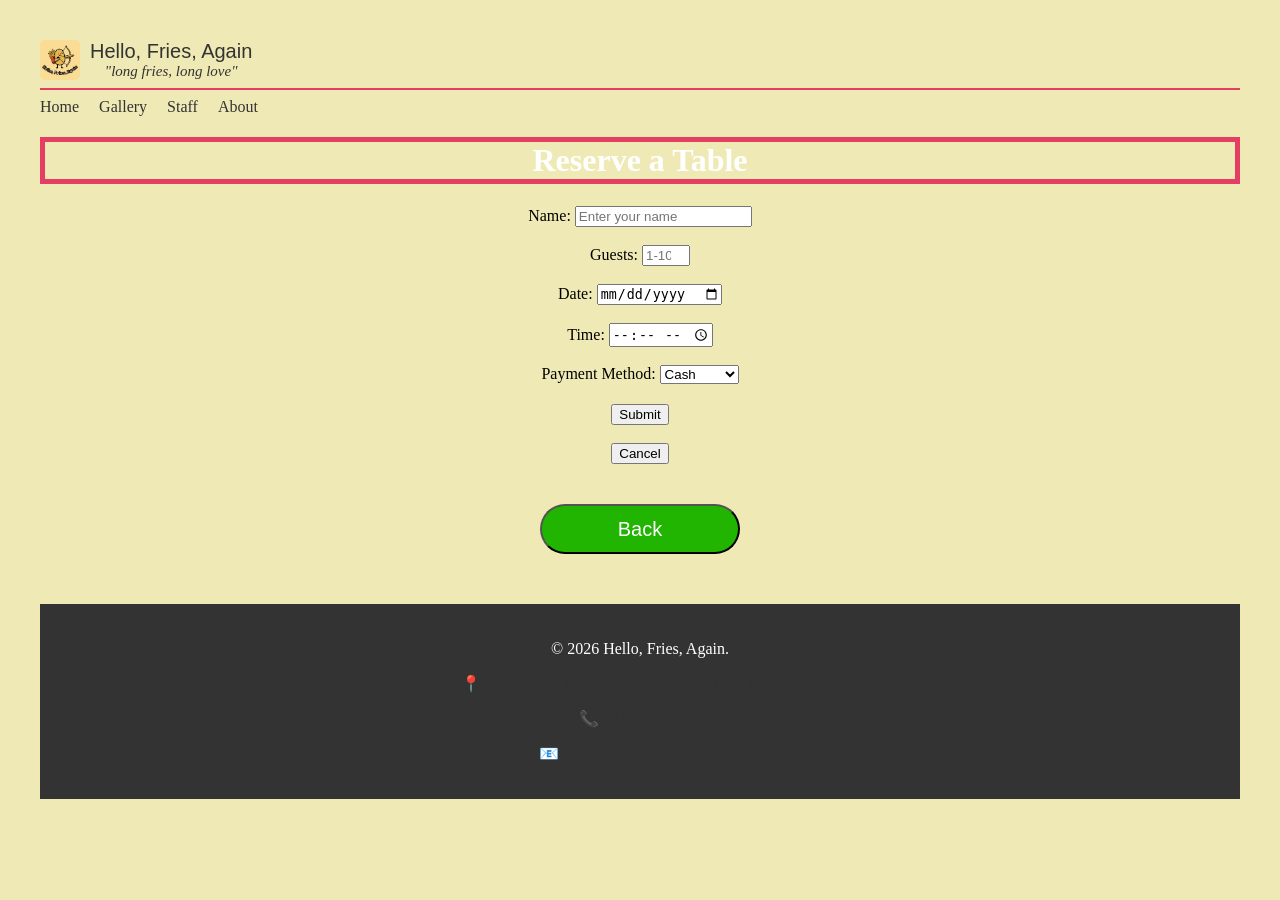
<file: reservation.html>
<!DOCTYPE HTML>

<html>

<head>
    <title>Reservation Table</title>
    <link rel="icon" href="photos/potatomancer.jpg" type="image/x-icon" >
    <meta name="viewport" content="width=device-width, initial-scale=1.0">
    <meta charset="UTF-8">
    <link rel=" stylesheet" href="main.css">



</head>
    
<body bgcolor="#EFEAB5" text="#ffffff " border="5px solid #e63e62" style="border-radius: 100px; margin: 20px; padding: 20px;">
    <header>
        <div style="display: flex; gap: 0px;">
            <img src="photos/potatomancer.jpg" height="40" style="border-radius: 5px; margin-right: 10px;" title="restaurant logo">

            <div >
                <h1 style="text-align: center;color: #333; font-weight: 50; margin: 0%; font-size: 20px; font-family: 'Trebuchet MS', 'Lucida Sans Unicode', 'Lucida Grande', 'Lucida Sans', Arial, sans-serif;" title="name of resturant">Hello, Fries, Again</h1>
       
                <p style="text-align: center; color: #333; font-weight: 3; margin: inherit; font-size: 15px;" title="Qoute"><i>"long fries, long love"</i></p>
            </div>
        </div>
    </header>

    <hr color="#e63e62">
    
        <div >
        <nav>
            <ul  style="display: flex; background: #EFEAB5; color: rgb(128,128,128); list-style: none; gap: 20px; justify-content: left; margin: 0px; padding: 0px;">
                <li><a  href="index.html" >Home</a></li>
                <li><a href="gallery.html" >Gallery</a></li>
                <li><a href="staff.html">Staff</a></li>
                <li><a href="about.html" >About</a></li>
            </ul>
        </nav>
    
    <h1 style="text-align: center; border: 5px solid #e63e62">Reserve a Table</h1>

    <div align="center" style="color:#000000;">
        <label for="name">Name:</label>
        <input type="text" id="name" name="name" required placeholder="Enter your name" required maxlength="50">
        <br><br>
       
    </div>
    <div align="center" align-items="center" style="color:#000000; justify-content: center;">
        <label for="guests">Guests:</label>
        <input type="number" id="guests" name="guests" min="1" max="10" required  maxlength="1" placeholder="1-10">
        <br><br>
        <label for="date">Date:</label>
        <input type="date" id="date" name="date" required">
        <br><br>
        <label for="time">Time:</label>
        <input type="time" id="time" name="time" required>
        <br><br>
    </div>
    <div style="text-align: center; color:#000000;">   
        <label for = "payment" aria-required="true">Payment Method:</label>
        <select id="payment" name="payment">
            <option value="cash">Cash</option>
            <option value="Gcash">Gcash</option>
            <option value="PayPal">PayPal</option>
            <option value="Bluetooth">Bluetooth</option>
        </select>
    </div>
    
    <div style="text-align: center; margin-top: 20px; background: #EFEAB5; color: rgb(255, 255, 255);">
        <input type="submit" value="Submit">
        <br><br>
        <input type="reset" value="Cancel">
    </div>

    <div style="text-align: center; margin-top: 20px; background: #efeab5; color: rgb(255, 255, 255);">
            <button style=" text-align: center; background-color: #21b400; color: #ffffff; border-radius: 100px; height: 50px; width: 200px; font-size: 20px; margin-top: 20px;" onclick="balik()">Back</button>
        
        <script>
            function balik() {
                window.location.href = "index.html";
            }
        </script>
    </div>

    <footer style="background:#333; color:white; text-align:center; padding:20px; margin-top:50px; opacity: 30;">
    <p>&copy; 2026 Hello, Fries, Again.</p>
    <p>📍<a href="https://www.google.com/maps/place/St.+Paul+Christian+School/@14.6855051,120.9757509,17z/data=!3m1!4b1!4m6!3m5!1s0x3397b40f00000001:0x6d96ecea3526abe9!8m2!3d14.6855051!4d120.9783258!16s%2Fg%2F12qflc5xg?entry=ttu&g_ep=EgoyMDI2MDgwNC4wIKXMDSoASAFQAw%3D%3D">24 Tadeo St. Karuhatan, Valenzuela City, Philippines</a></p>
    <p>📞<a href="photos/ruru.jpg"> 0912-345-6789</a></p>
    <p><a href="photos/dubist.mp3">📧 hellofriesagain@gmail.com</a></p>
    </footer>

</body>

</html>
</file>
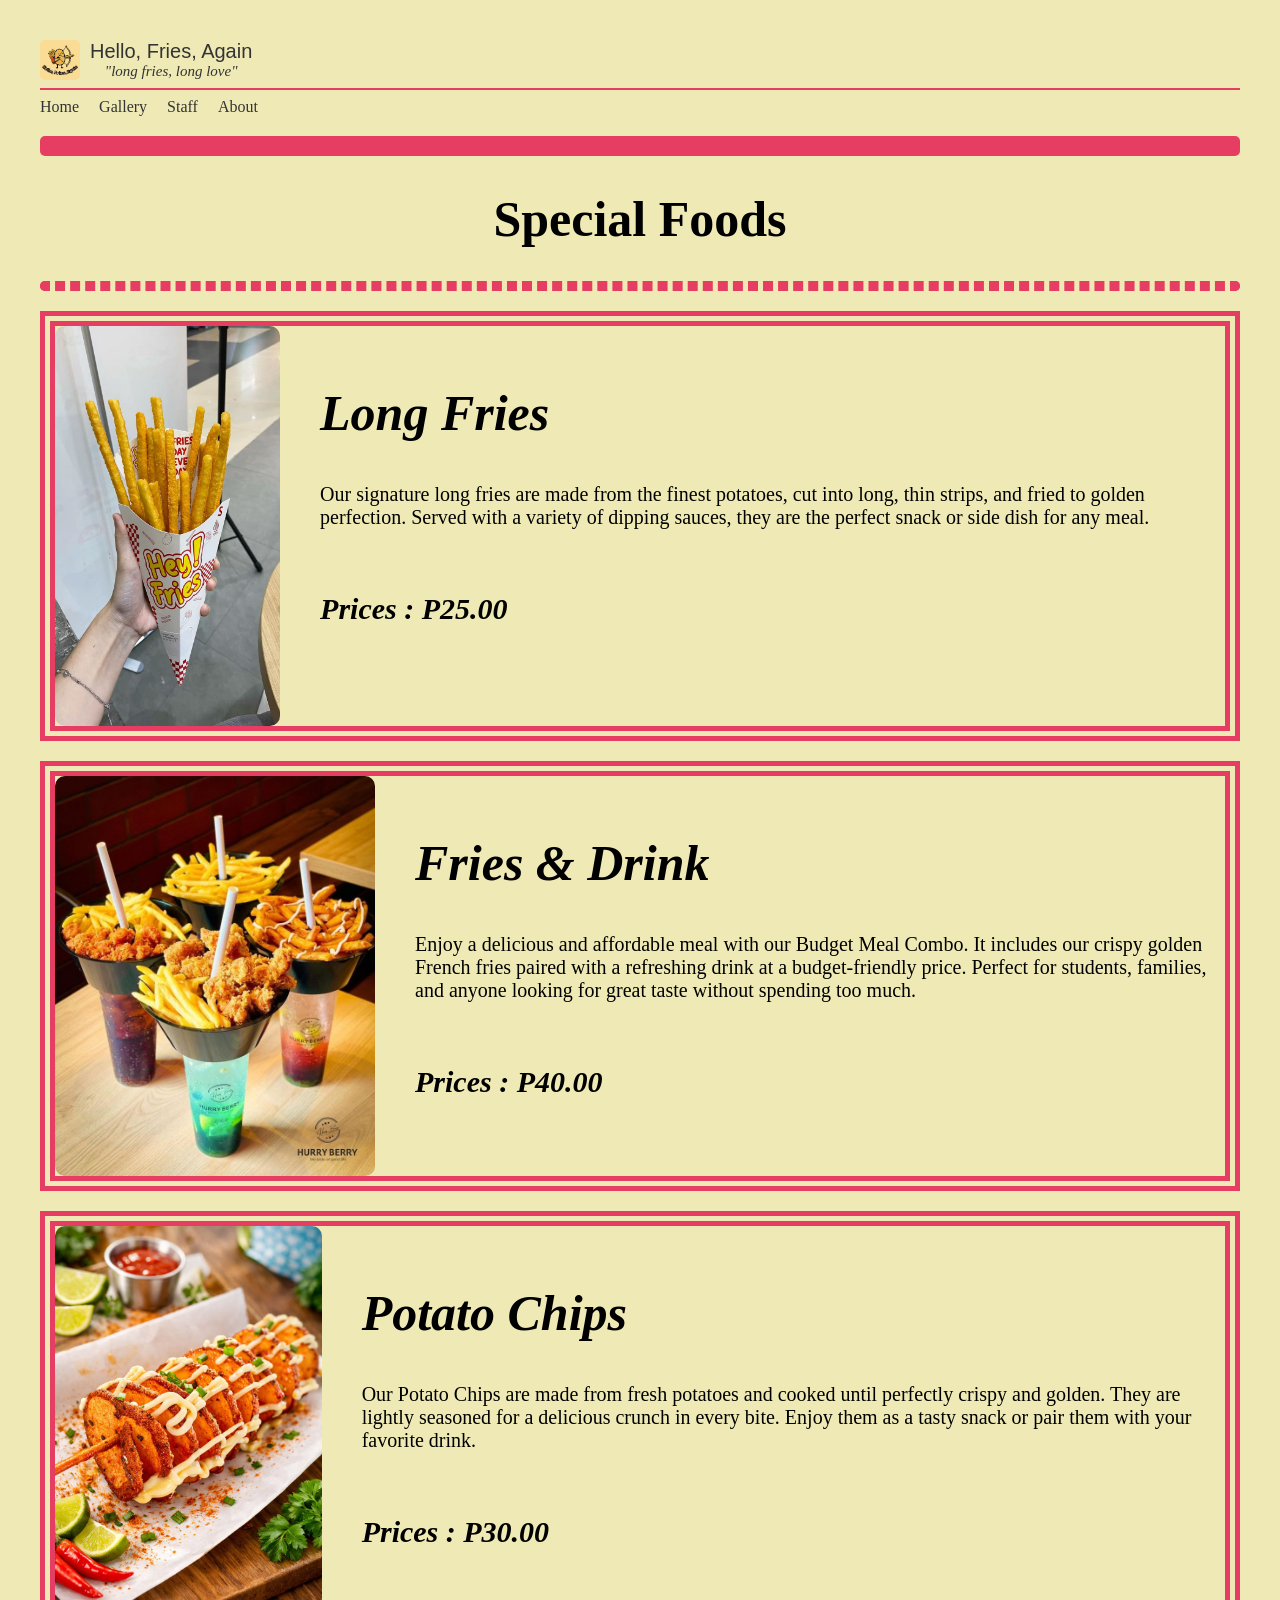
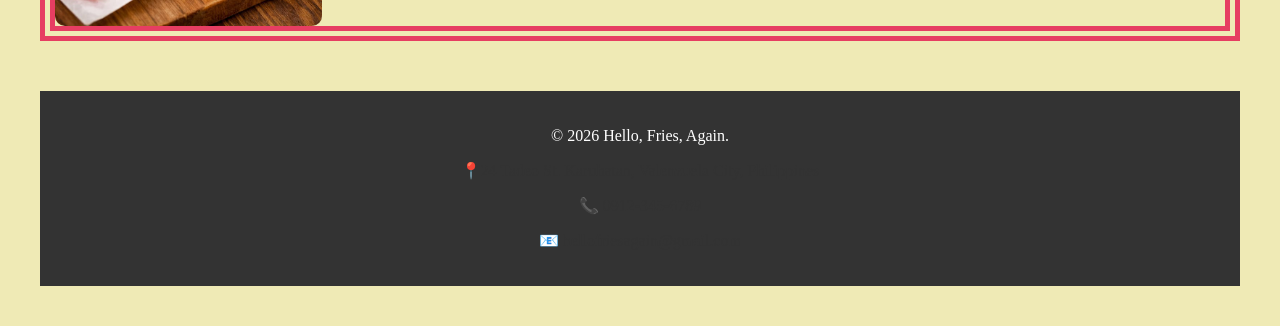
<file: specialty.html>
<!DOCTYPE html>

<html>
<head>    
    <title>Specialty</title>
    <link rel="icon" href="photos/potatomancer.jpg" type="image/x-icon" >
    <meta name="viewport" content="width=device-width, initial-scale=1.0">
    <meta charset="UTF-8">
    <link rel=" stylesheet" href="main.css">


</head>

<body bgcolor="#EFEAB5" text="#ffffff " border="5px solid #e63e62" style="border-radius: 100px; margin: 20px; padding: 20px;">

    <header>
        <div style="display: flex; gap: 0px;">
            <img src="photos/potatomancer.jpg" height="40" style="border-radius: 5px; margin-right: 10px;" title="restaurant logo">

            <div >
                <h1 style="text-align: center;color: #333; font-weight: 50; margin: 0%; font-size: 20px; font-family: 'Trebuchet MS', 'Lucida Sans Unicode', 'Lucida Grande', 'Lucida Sans', Arial, sans-serif;" title="name of resturant">Hello, Fries, Again</h1>
       
                <p style="text-align: center; color: #333; font-weight: 3; margin: inherit; font-size: 15px;" title="Qoute"><i>"long fries, long love"</i></p>
            </div>
        </div>
    </header>
    <hr color="#e63e62">
    
        <div >
        <nav>
            <ul  style="display: flex; background: #EFEAB5; color: rgb(128,128,128); list-style: none; gap: 20px; justify-content: left; margin: 0px; padding: 0px;">
                <li><a  href="index.html" >Home</a></li>
                <li><a href="gallery.html" >Gallery</a></li>
                <li><a href="staff.html">Staff</a></li>
                <li><a href="about.html" >About</a></li>
            </ul>
        </nav>
    <hr style="border: 10px solid #e63e62; border-radius: 5px; margin-top: 20px; margin-bottom: 20px;">

    <div>
        <h1 style="text-align: center; font-family: italic; color: #000000; font-size: 50px;">Special Foods</h1>
        <hr style="border: 5px dashed #e63e62; border-radius: 5px; margin-top: 20px; margin-bottom: 20px;">
        <div style="display: flex; border: 15px double #e63e62; margin-top: 20px;">
            <img src="photos/long.jpg" height="400" style="border-radius: 10px;" title="Long Fries">
            <dl>
                <dd >
                    <h2 style="text-align: left; font-family: georgia; color: #000000; font-size: 50px;"><b><i>Long Fries</i></b></h2>
                    <p style="text-align: left; font-family: italic; color: #000000; font-size: 20px;">Our signature long fries are made from the finest potatoes, cut into long, thin strips, and fried to golden perfection. Served with a variety of dipping sauces, they are the perfect snack or side dish for any meal.</p>
                    <br>
                    <h2 style="text-align: left; font-family: georgia; color: #000000; font-size: 30px;"><b><i> Prices : P25.00</i></b></h2>
                </dd>
            </dl>
        </div>

        <div style="display: flex; border: 15px double #e63e62; margin-top: 20px;">
            <img src="photos/drink.jpg" height="400" style="border-radius: 10px;" title="Fries & Drink">
            <dl>
                <dd >
                    <h2 style="text-align: left; font-family: georgia; color: #000000; font-size: 50px;"><b><i>Fries & Drink</i></b></h2>
                    <p style="text-align: left; font-family: italic; color: #000000; font-size: 20px;">Enjoy a delicious and affordable meal with our Budget Meal Combo. It includes our crispy golden French fries paired with a refreshing drink at a budget-friendly price. Perfect for students, families, and anyone looking for great taste without spending too much.</p>
                    <br>
                    <h2 style="text-align: left; font-family: georgia; color: #000000; font-size: 30px;"><b><i> Prices : P40.00</i></b></h2>
                </dd>
            </dl>
        </div>

        <div style="display: flex; border: 15px double #e63e62; margin-top: 20px;">
            <img src="photos/chip.jpg" height="400" style="border-radius: 10px;" title="Potato Chips">
            <dl>
                <dd >
                    <h2 style="text-align: left; font-family: georgia; color: #000000; font-size: 50px;"><b><i>Potato Chips</i></b></h2>
                    <p style="text-align: left; font-family: italic; color: #000000; font-size: 20px;">Our Potato Chips are made from fresh potatoes and cooked until perfectly crispy and golden. They are lightly seasoned for a delicious crunch in every bite. Enjoy them as a tasty snack or pair them with your favorite drink.</p>
                    <br>
                    <h2 style="text-align: left; font-family: georgia; color: #000000; font-size: 30px;"><b><i> Prices : P30.00</i></b></h2>
                </dd>
            </dl>
        </div>

    </div>

    <footer style="background:#333; color:white; text-align:center; padding:20px; margin-top:50px; opacity: 30;">
    <p>&copy; 2026 Hello, Fries, Again.</p>
    <p>📍<a href="https://www.google.com/maps/place/St.+Paul+Christian+School/@14.6855051,120.9757509,17z/data=!3m1!4b1!4m6!3m5!1s0x3397b40f00000001:0x6d96ecea3526abe9!8m2!3d14.6855051!4d120.9783258!16s%2Fg%2F12qflc5xg?entry=ttu&g_ep=EgoyMDI2MDgwNC4wIKXMDSoASAFQAw%3D%3D">24 Tadeo St. Karuhatan, Valenzuela City, Philippines</a></p>
    <p>📞<a href="photos/ruru.jpg"> 0912-345-6789</a></p>
    <p><a href="photos/dubist.mp3">📧 hellofriesagain@gmail.com</a></p>
    </footer>

</body>

</html>
</file>
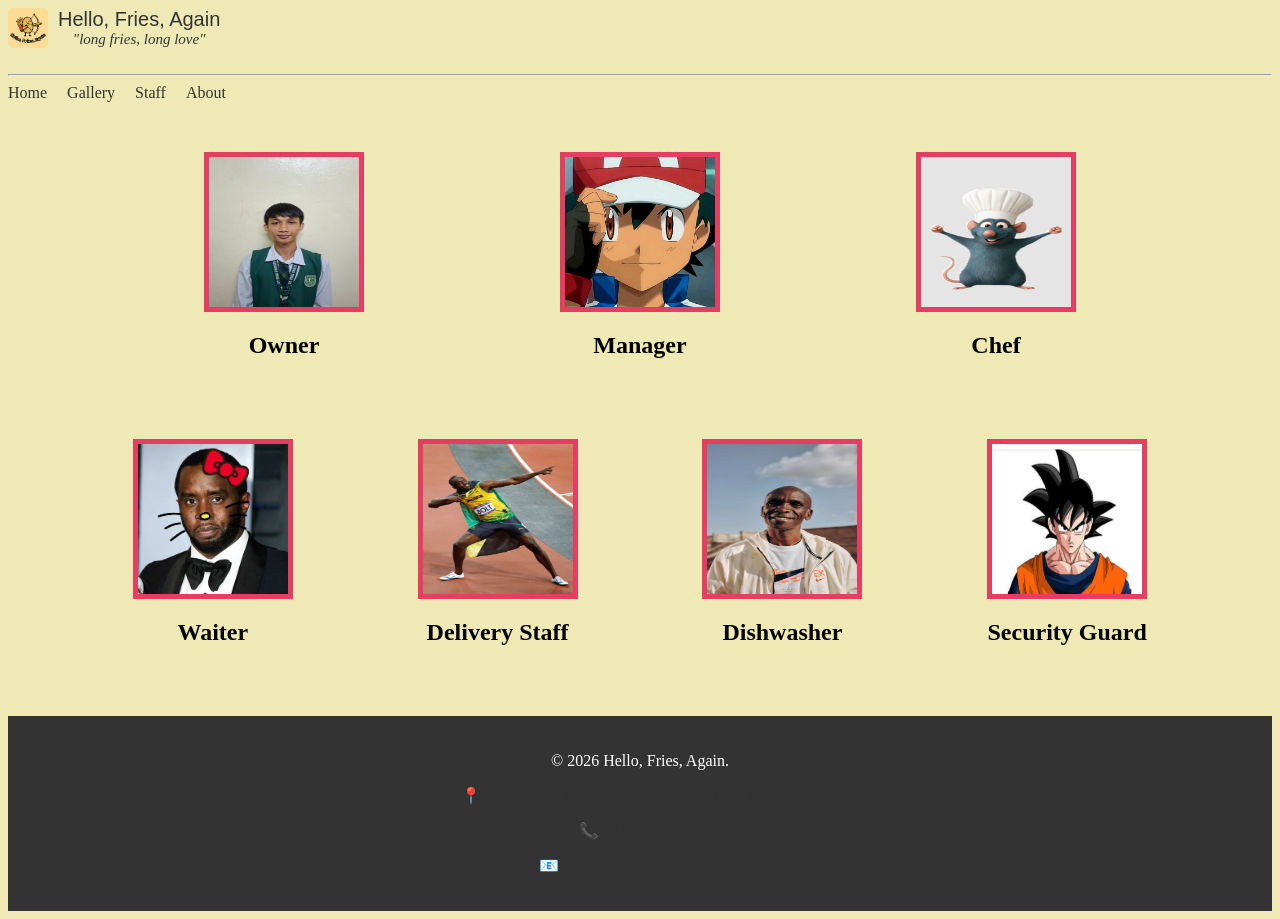
<file: staff.html>
<!DOCTYPE html>

<html>



<head>
    <title>Staff</title>
    <meta charset="UTF-8">
    <meta name="viewport" content="width=device-width, initial-scale=1.0">
    <title>Document</title>
    <link rel="icon" href="photos/potatomancer.jpg" type="image/x-icon" >
    <link rel=" stylesheet" href="main.css">
</head>

<body bgcolor="#efeab5"> 

    <header>
        <div style="display: flex; gap: 0px;">
            <img src="photos/potatomancer.jpg" height="40" style="border-radius: 5px; margin-right: 10px;" title="restaurant logo">

            <div >
                <h1 style="text-align: center;color: #333; font-weight: 50; margin: 0%; font-size: 20px; font-family: 'Trebuchet MS', 'Lucida Sans Unicode', 'Lucida Grande', 'Lucida Sans', Arial, sans-serif;" title="name of resturant">Hello, Fries, Again</h1>
       
                <p style="text-align: center; color: #333; font-weight: 3; margin: inherit; font-size: 15px;" title="Qoute"><i>"long fries, long love"</i></p>
            </div>
        </div>
    </header>
    <br>
    <div style="position: flex;">
        <hr>
        <nav>
            <ul  style="display: flex; background: #EFEAB5; color: rgb(128,128,128); list-style: none; gap: 20px; justify-content: left; margin: 0px; padding: 0px;">
         
                <li><a  href="index.html" >Home</a></li>
                <li><a href="gallery.html" >Gallery</a></li>
                <li><a href="staff.html">Staff</a></li>
                <li><a href="about.html" >About</a></li>

            </ul>
        </nav>


        <div style="display:flex; justify-content:space-evenly; margin-top:50px;">

    <div style="display:flex; flex-direction:column; align-items:center;">
        <img src="photos/ven.jpg" height="150" width="150" style="border:5px solid #e63e62;">
        <h2>Owner</h2>
    </div>

    <div style="display:flex; flex-direction:column; align-items:center;">
        <img src="photos/manager.jpg" height="150" width="150" style="border:5px solid #e63e62;">
        <h2>Manager</h2>
    </div>

    <div style="display:flex; flex-direction:column; align-items:center;">
        <img src="photos/chef.jpg" height="150" width="150" style="border:5px solid #e63e62;">
        <h2>Chef</h2>
    </div>

</div>

<div style="display:flex; justify-content:space-evenly; margin-top:60px;">

    <div style="display:flex; flex-direction:column; align-items:center;">
        <img src="photos/kitty.jpg" height="150" width="150" style="border:5px solid #e63e62;">
        <h2>Waiter</h2>
    </div>

    <div style="display:flex; flex-direction:column; align-items:center;">
        <img src="photos/delivery.jpg" height="150" width="150" style="border:5px solid #e63e62;">
        <h2>Delivery Staff</h2>
    </div>

    <div style="display:flex; flex-direction:column; align-items:center;">
        <img src="photos/dish.jpg" height="150" width="150" style="border:5px solid #e63e62;">
        <h2>Dishwasher</h2>
    </div>

    <div style="display:flex; flex-direction:column; align-items:center;">
        <img src="photos/guard.jpg" height="150" width="150" style="border:5px solid #e63e62;">
        <h2>Security Guard</h2>
    </div>

</div>

    <footer style="background:#333; color:white; text-align:center; padding:20px; margin-top:50px; opacity: 30;">
    <p>&copy; 2026 Hello, Fries, Again.</p>
    <p>📍<a href="https://www.google.com/maps/place/St.+Paul+Christian+School/@14.6855051,120.9757509,17z/data=!3m1!4b1!4m6!3m5!1s0x3397b40f00000001:0x6d96ecea3526abe9!8m2!3d14.6855051!4d120.9783258!16s%2Fg%2F12qflc5xg?entry=ttu&g_ep=EgoyMDI2MDgwNC4wIKXMDSoASAFQAw%3D%3D">24 Tadeo St. Karuhatan, Valenzuela City, Philippines</a></p>
    <p>📞<a href="photos/ruru.jpg"> 0912-345-6789</a></p>
    <p><a href="photos/dubist.mp3">📧 hellofriesagain@gmail.com</a></p>
    </footer>

            

   

</body>
</html>
</file>
<file: main.css>
/* LINK VISUAL EFFECTS */

a {
    color: #333;
    text-decoration: none;
}

a:hover {
    color: #e63e62;
}

a:active {
    color: #e63e52;
}

a:visited {
    color: #e63e62;
}


@media screen and (max-width: 600px) {

    body {
        width: 100%;
        margin: 0;
        padding: 0;
        overflow-x: hidden;
    }

    header {
        width: 100%;
    }

    nav {
        width: 100%;
        text-align: center;
    }

    nav a {
        font-size: 18px;
        margin: 0 5px;
    }

    .container,
    .hero,
    .content,
    .main-content {
        width: 100%;
        max-width: 100%;
        box-sizing: border-box;
    }

    img {
        max-width: 100%;
        height: auto;
    }

}
</file>
